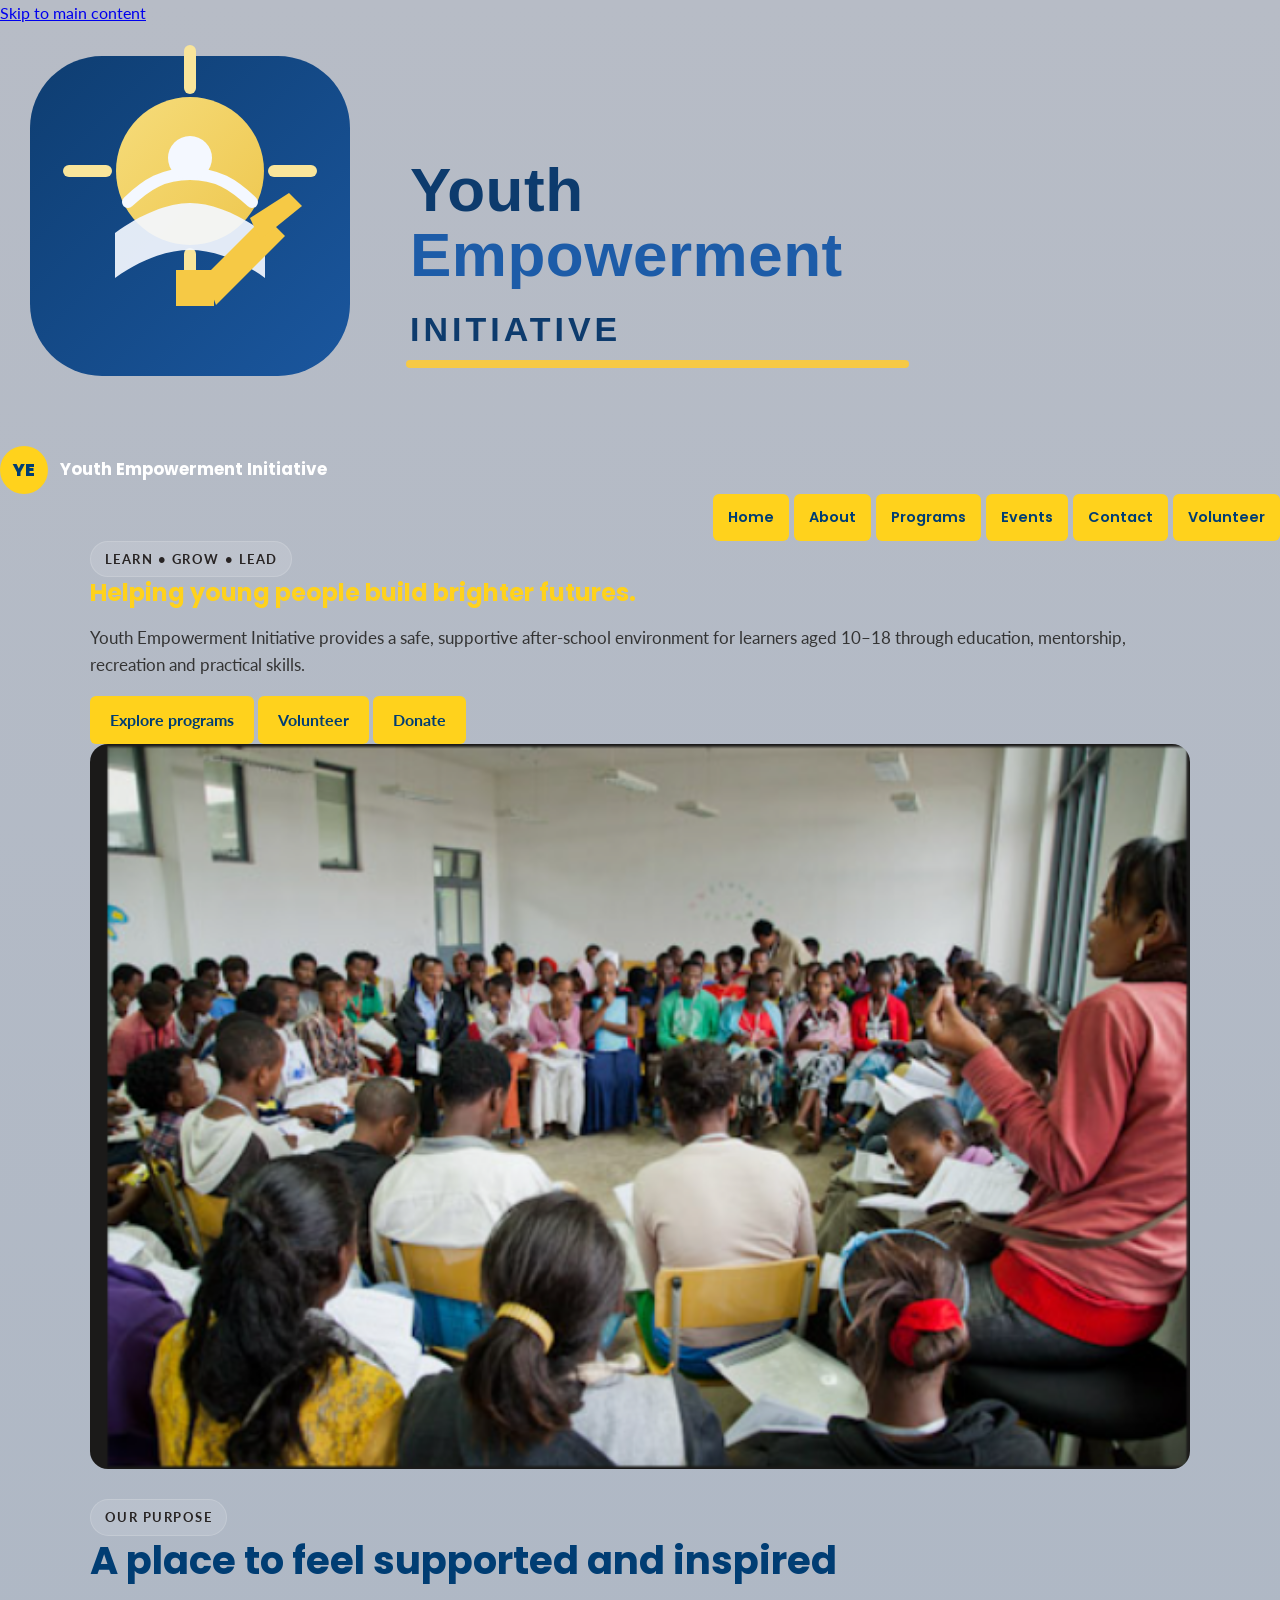
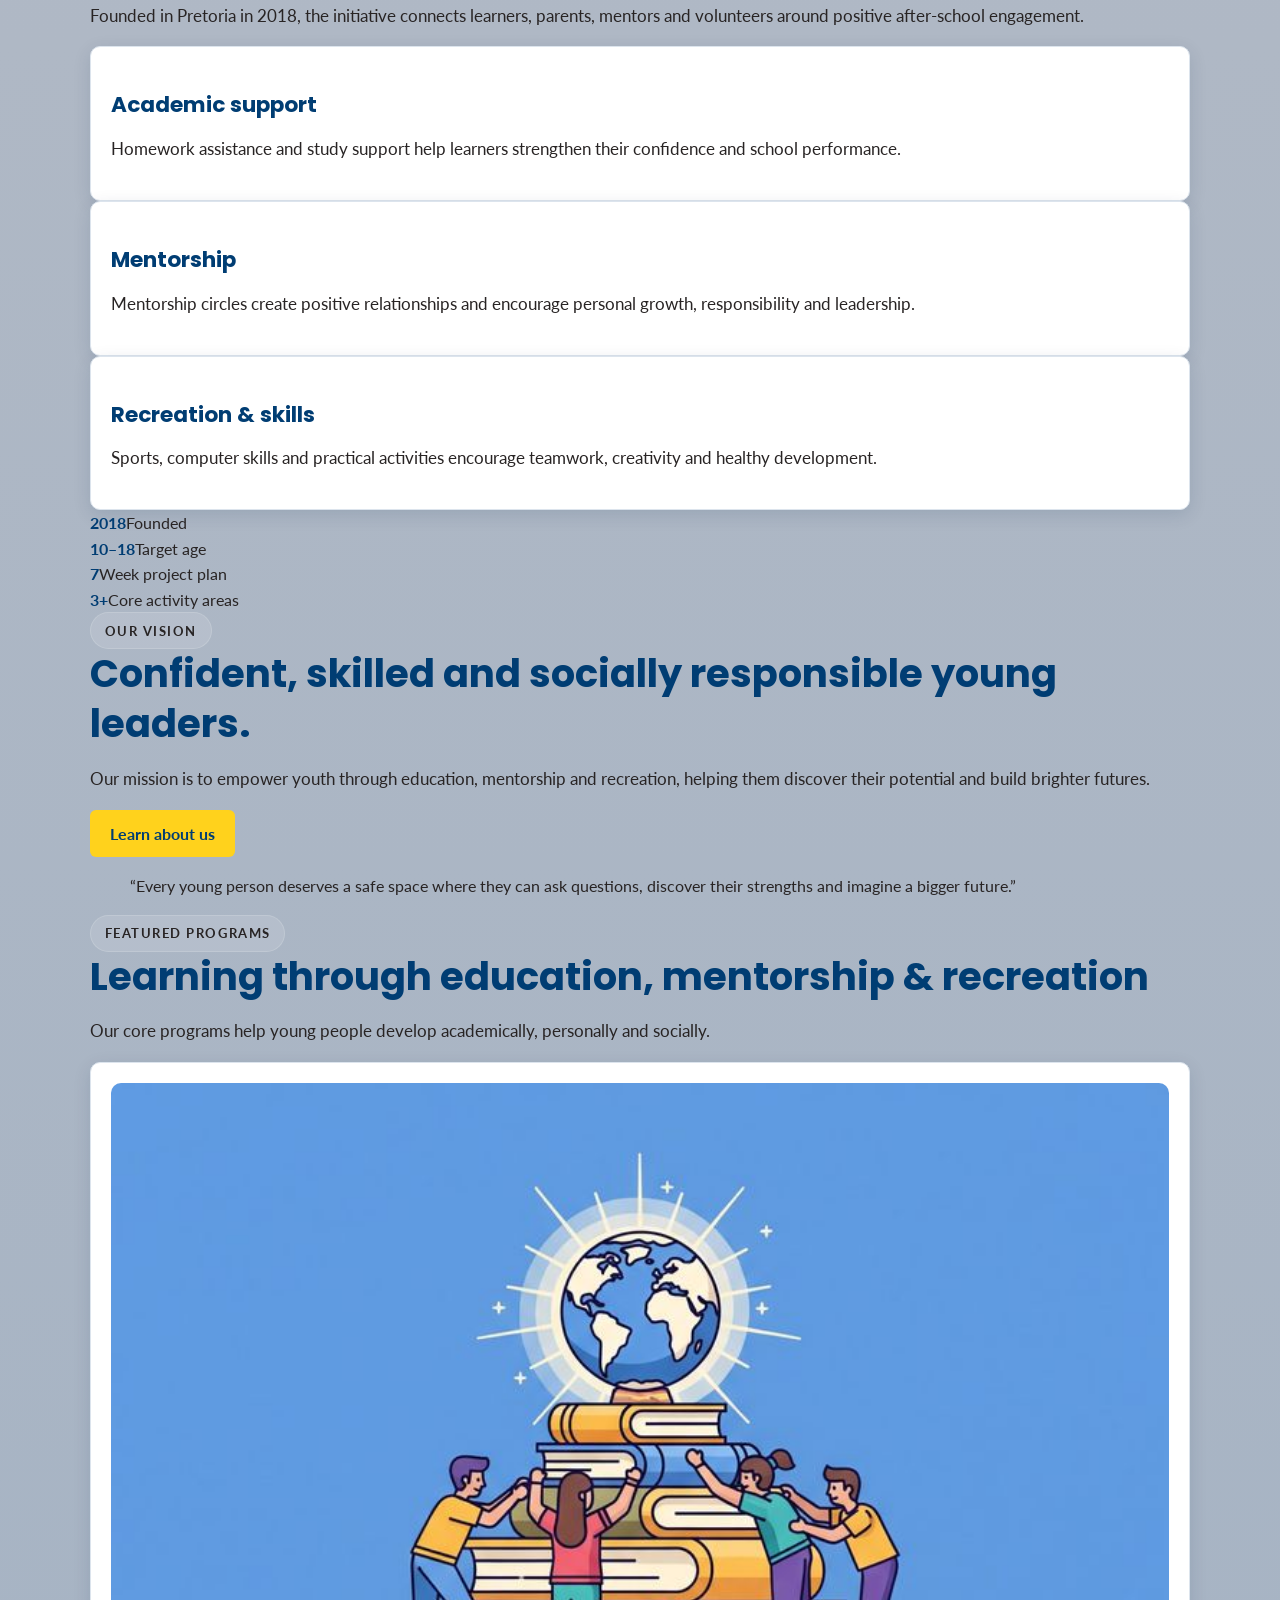
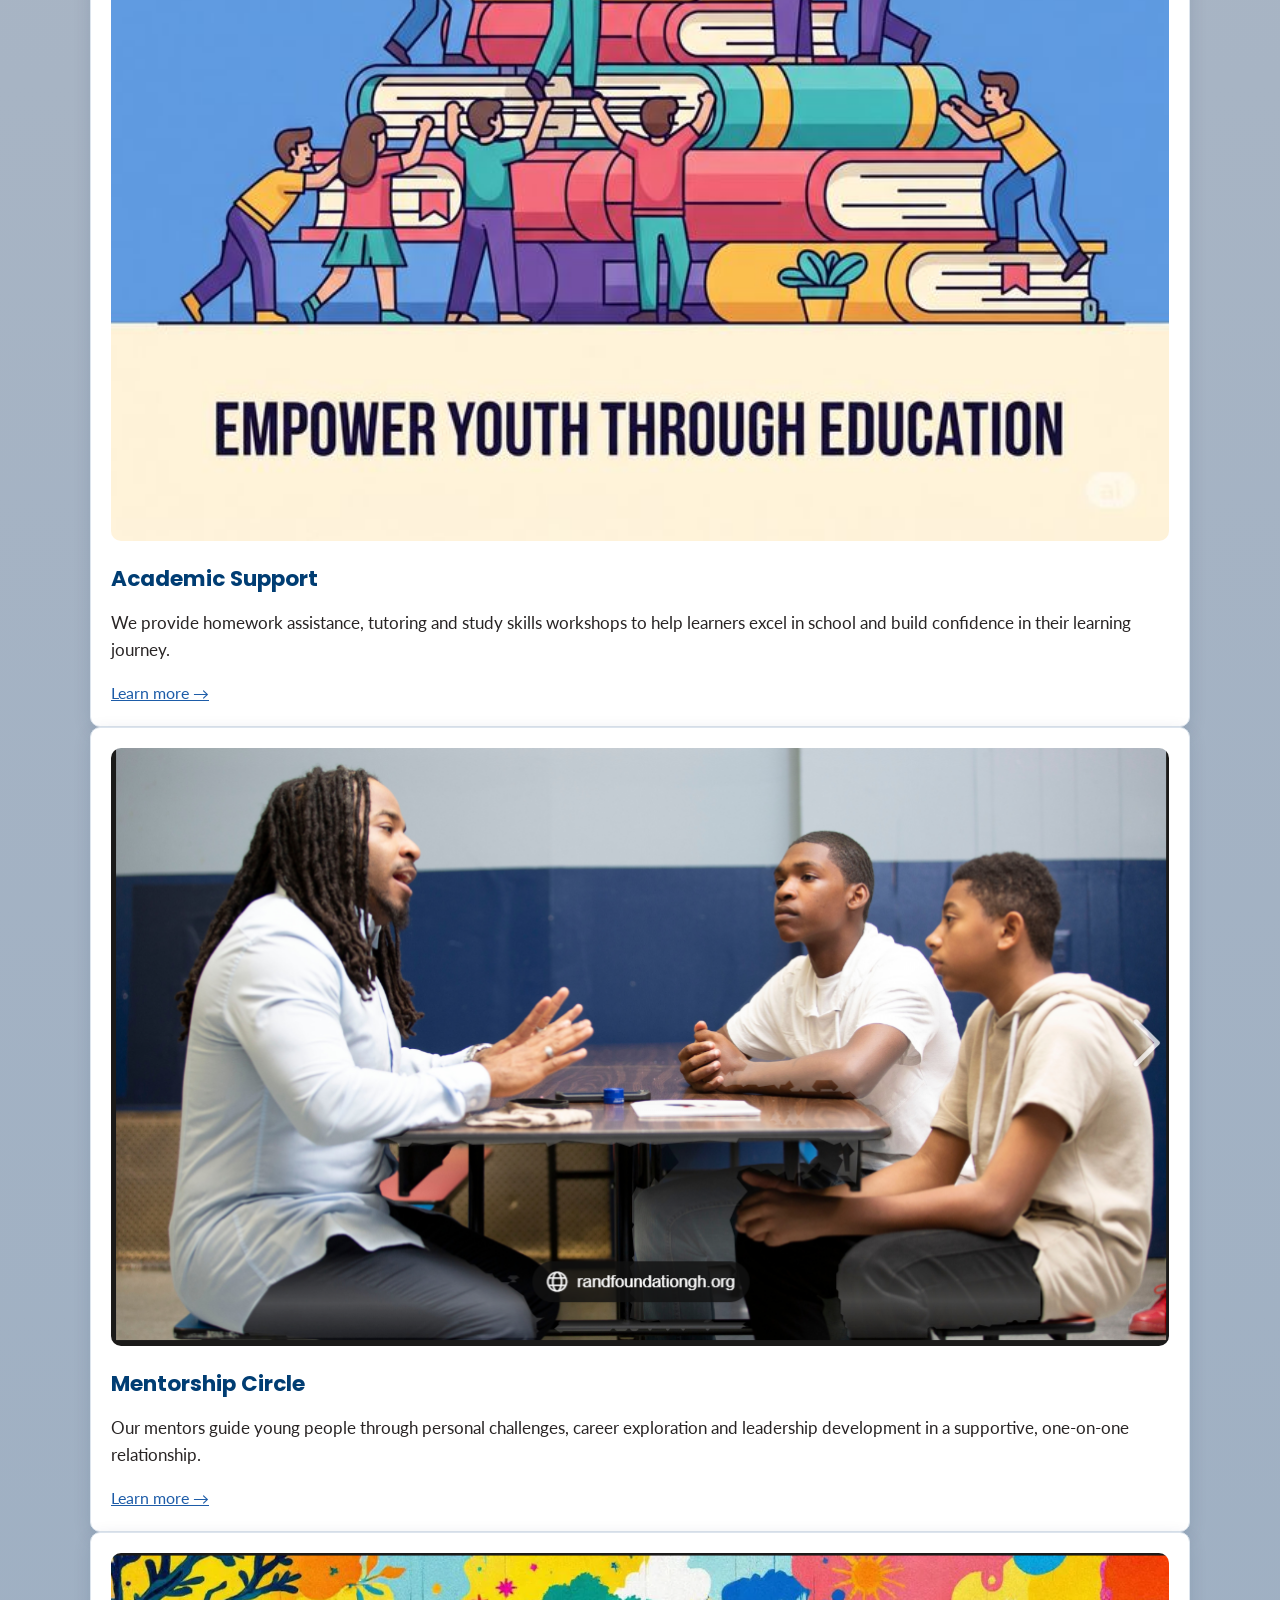
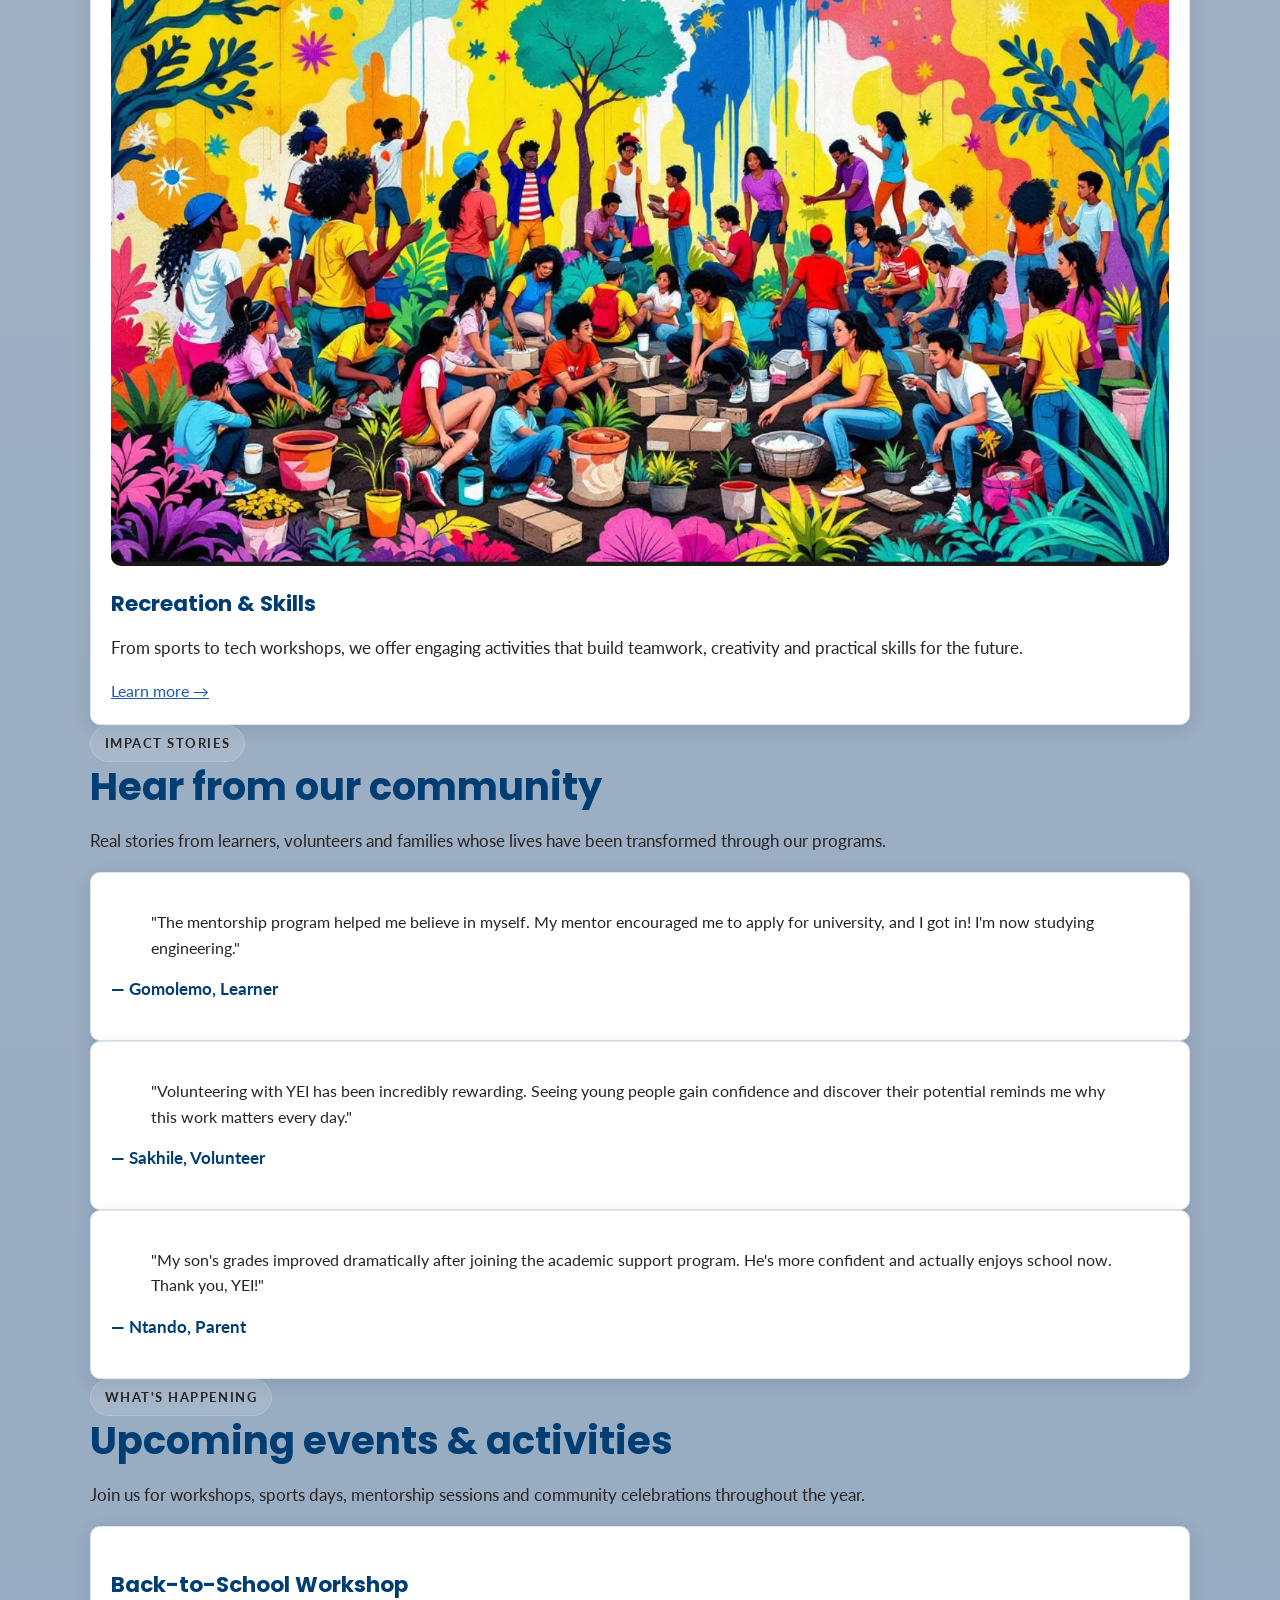
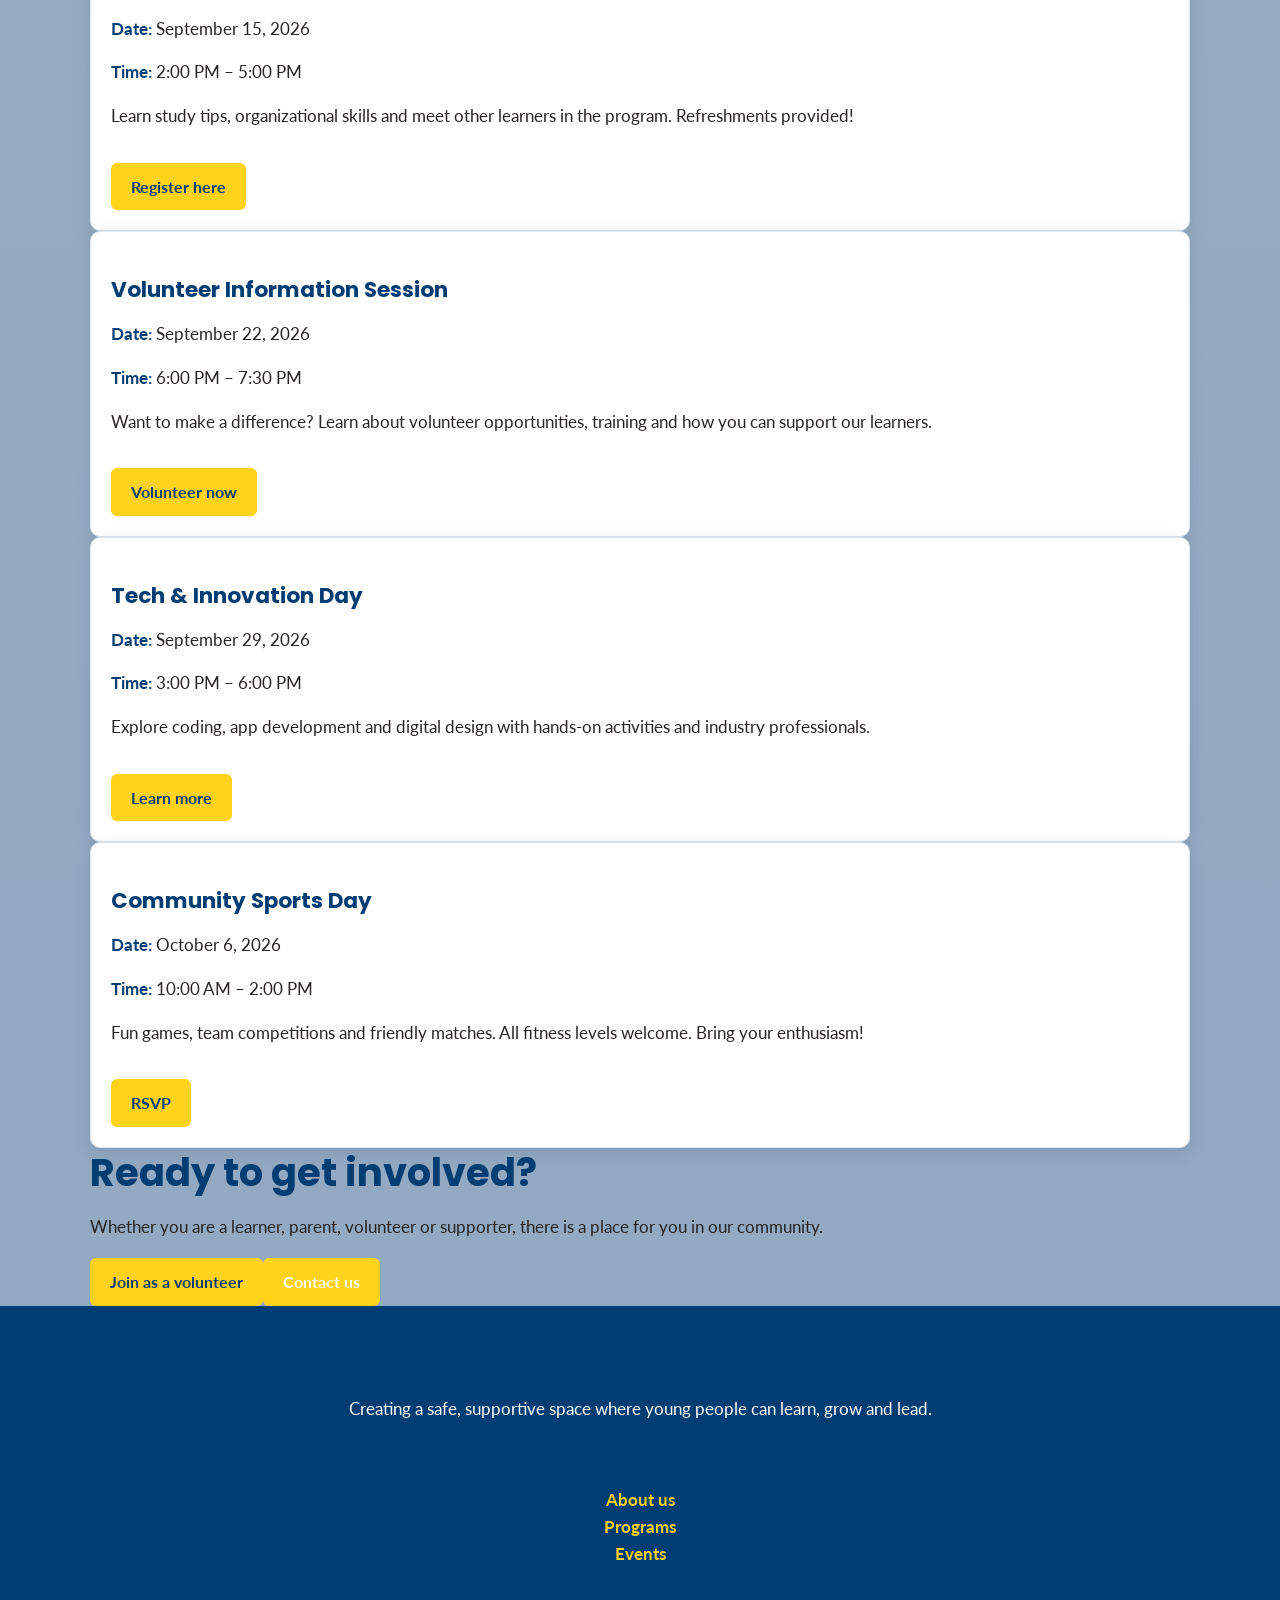
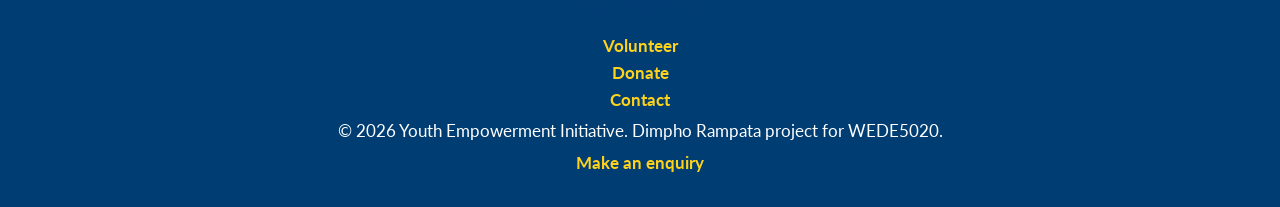
<file: index.html>
<!doctype html>
<html lang="en">

<head>
    <meta charset="utf-8">
    <meta name="viewport" content="width=device-width, initial-scale=1">
    <meta name="description" content="Youth Empowerment Initiative in Pretoria supports young people through after-school learning, mentorship, skills development and positive community activities.">
    <title>Youth Empowerment Initiative | Youth Support in Pretoria</title>
    <link rel="preconnect" href="https://fonts.googleapis.com">
    <link rel="preconnect" href="https://fonts.gstatic.com" crossorigin>
    <link
        href="https://fonts.googleapis.com/css2?family=Lato:wght@400;700;900&family=Playfair+Display:ital,wght@1,500&family=Poppins:wght@600;700;800&display=swap"
        rel="stylesheet">
    <link rel="stylesheet" href="Style.css">
    <meta name="keywords" content="youth empowerment Pretoria, after-school programmes, youth mentorship, academic support, Gauteng">
</head>

<body>
    <a class="skip-link" href="#main-content">Skip to main content</a>
    <header class="site-header">
        <div class="container-navbar">
            <img src="images/logo.svg" alt="Youth Empowerment Initiative logo">
            <a class="brand" href="index.html" aria-label="Youth Empowerment Initiative home"><span
                    class="brand-mark">YE</span><span>Youth Empowerment Initiative</span></a>
            <label class="nav-toggle-label" for="nav-toggle" aria-label="Open navigation menu">☰</label>
            <input class="nav-toggle" id="nav-toggle" type="checkbox" aria-label="Toggle navigation">
            <nav aria-label="Primary navigation">
                <ul class="nav-links">
                    <li><a class="active" href="index.html" class="active">Home</a></li>
                    <li><a class="active" href="about.html">About</a></li>
                    <li><a class="active" href="programs.html">Programs</a></li>
                    <li><a class="active" href="events.html">Events</a></li>
                    <li><a class="active" href="contact.html">Contact</a></li>
                    <li><a class="active" href="volunteer.html">Volunteer</a></li>
                </ul>
            </nav>
        </div>
    </header>
    <main id="main-content">

        <section class="hero reveal">
            <div class="container hero-grid">
                <div>
                    <span class="eyebrow">Learn • Grow • Lead</span>
                    <h1>Helping young people build brighter futures.</h1>
                    <p>Youth Empowerment Initiative provides a safe, supportive after-school environment for learners
                        aged 10–18 through education, mentorship, recreation and practical skills.</p>
                    <div class="hero-actions">
                        <a class="btn btn-primary" href="programs.html">Explore programs</a>
                        <a class="btn btn-secondary" href="volunteer.html">Volunteer</a>
                        <a class="btn btn-outline" href="donate.html">Donate</a>
                    </div>
                </div>
                <div class="hero-art">
                    <picture>
                        <source media="(max-width: 600px)" srcset="images/hero.jpg">
                        <source media="(max-width: 992px)" srcset="images/hero.jpg">
                        <img src="images/Screenshot 2026-09-18 012507.png" alt="Young people participating in the Youth Empowerment Initiative"
                            sizes="(max-width: 400px) 90vw, 40vw">
                    </picture>
                </div>
            </div>
        </section>
        <section class="section">
            <div class="container">
                <div class="section-heading"><span class="eyebrow">Our purpose</span>
                    <h2>A place to feel supported and inspired</h2>
                    <p>Founded in Pretoria in 2018, the initiative connects learners, parents, mentors and volunteers
                        around positive after-school engagement.</p>
                </div>
                <div class="grid-3">
                    <article class="card">
                        <div class="icon"></div>
                        <h3>Academic support</h3>
                        <p>Homework assistance and study support help learners strengthen their confidence and school
                            performance.</p>
                    </article>
                    <article class="card">
                        <div class="icon"></div>
                        <h3>Mentorship</h3>
                        <p>Mentorship circles create positive relationships and encourage personal growth,
                            responsibility and leadership.</p>
                    </article>
                    <article class="card">
                        <div class="icon"></div>
                        <h3>Recreation & skills</h3>
                        <p>Sports, computer skills and practical activities encourage teamwork, creativity and healthy
                            development.</p>
                    </article>
                </div>
                <div class="stats">
                    <div class="stat"><strong>2018</strong>Founded</div>
                    <div class="stat"><strong>10–18</strong>Target age</div>
                    <div class="stat"><strong>7</strong>Week project plan</div>
                    <div class="stat"><strong>3+</strong>Core activity areas</div>
                </div>
            </div>
        </section>
        <section class="section section-alt">
            <div class="container grid-2">
                <div><span class="eyebrow">Our vision</span>
                    <h2>Confident, skilled and socially responsible young leaders.</h2>
                    <p>Our mission is to empower youth through education, mentorship and recreation, helping them
                        discover their potential and build brighter futures.</p><a class="btn btn-primary"
                        href="about.html">Learn about us</a>
                </div>
                <blockquote class="quote">“Every young person deserves a safe space where they can ask questions,
                    discover their strengths and imagine a bigger future.”</blockquote>
            </div>
        </section>
        <section class="section section-alt">
            <div class="container">
                <div class="section-heading"><span class="eyebrow">Featured programs</span>
                    <h2>Learning through education, mentorship & recreation</h2>
                    <p>Our core programs help young people develop academically, personally and socially.</p>
                </div>
                <div class="grid-3">
                    <article class="card">
                        <img src="images/download.jpg" alt="Academic support illustration">
                        <h3>Academic Support</h3>
                        <p>We provide homework assistance, tutoring and study skills workshops to help learners excel in
                            school and build confidence in their learning journey.</p>
                        <a href="programs.html" style="color: var(--blue-700); text-decoration: underline;">Learn more
                            →</a>
                    </article>
                    <article class="card">
                        <img src="images/Screenshot 2026-09-18 013803.png" alt="Mentor speaking with a young person">
                        <h3>Mentorship Circle</h3>
                        <p>Our mentors guide young people through personal challenges, career exploration and leadership
                            development in a supportive, one-on-one relationship.</p>
                        <a href="programs.html" style="color: var(--blue-700); text-decoration: underline;">Learn more
                            →</a>
                    </article>
                    <article class="card">
                        <img src="images/Screenshot 2026-09-18 014116.png" alt="Recreation and skills illustration">
                        <h3>Recreation & Skills</h3>
                        <p>From sports to tech workshops, we offer engaging activities that build teamwork, creativity
                            and practical skills for the future.</p>
                        <a href="programs.html" style="color: var(--blue-700); text-decoration: underline;">Learn more
                            →</a>
                    </article>
                </div>
            </div>
        </section>
        <section class="section">
            <div class="container">
                <div class="section-heading"><span class="eyebrow">Impact stories</span>
                    <h2>Hear from our community</h2>
                    <p>Real stories from learners, volunteers and families whose lives have been transformed through our
                        programs.</p>
                </div>
                <div class="grid-3">
                    <article class="card">
                        <blockquote style="border: none; background: transparent; padding: 0; font-size: 1rem;">
                            "The mentorship program helped me believe in myself. My mentor encouraged me to apply for
                            university, and I got in! I'm now studying engineering."
                        </blockquote>
                        <p style="margin-top: 1rem; font-weight: 700; color: var(--blue-900);">— Gomolemo, Learner</p>
                    </article>
                    <article class="card">
                        <blockquote style="border: none; background: transparent; padding: 0; font-size: 1rem;">
                            "Volunteering with YEI has been incredibly rewarding. Seeing young people gain confidence
                            and discover their potential reminds me why this work matters every day."
                        </blockquote>
                        <p style="margin-top: 1rem; font-weight: 700; color: var(--blue-900);">— Sakhile, Volunteer
                        </p>
                    </article>
                    <article class="card">
                        <blockquote style="border: none; background: transparent; padding: 0; font-size: 1rem;">
                            "My son's grades improved dramatically after joining the academic support program. He's more
                            confident and actually enjoys school now. Thank you, YEI!"
                        </blockquote>
                        <p style="margin-top: 1rem; font-weight: 700; color: var(--blue-900);">— Ntando, Parent</p>
                    </article>
                </div>
            </div>
        </section>
        <section class="section section-alt">
            <div class="container">
                <div class="section-heading"><span class="eyebrow">What's happening</span>
                    <h2>Upcoming events & activities</h2>
                    <p>Join us for workshops, sports days, mentorship sessions and community celebrations throughout the
                        year.</p>
                </div>
                <div class="grid-2">
                    <article class="card">
                        <h3>Back-to-School Workshop</h3>
                        <p><strong>Date:</strong> September 15, 2026</p>
                        <p><strong>Time:</strong> 2:00 PM – 5:00 PM</p>
                        <p>Learn study tips, organizational skills and meet other learners in the program. Refreshments
                            provided!</p>
                        <a href="events.html" class="btn btn-primary"
                            style="display: inline-block; margin-top: 1rem;">Register here</a>
                    </article>
                    <article class="card">
                        <h3>Volunteer Information Session</h3>
                        <p><strong>Date:</strong> September 22, 2026</p>
                        <p><strong>Time:</strong> 6:00 PM – 7:30 PM</p>
                        <p>Want to make a difference? Learn about volunteer opportunities, training and how you can
                            support our learners.</p>
                        <a href="volunteer.html" class="btn btn-primary"
                            style="display: inline-block; margin-top: 1rem;">Volunteer now</a>
                    </article>
                    <article class="card">
                        <h3>Tech & Innovation Day</h3>
                        <p><strong>Date:</strong> September 29, 2026</p>
                        <p><strong>Time:</strong> 3:00 PM – 6:00 PM</p>
                        <p>Explore coding, app development and digital design with hands-on activities and industry
                            professionals.</p>
                        <a href="events.html" class="btn btn-primary"
                            style="display: inline-block; margin-top: 1rem;">Learn more</a>
                    </article>
                    <article class="card">
                        <h3>Community Sports Day</h3>
                        <p><strong>Date:</strong> October 6, 2026</p>
                        <p><strong>Time:</strong> 10:00 AM – 2:00 PM</p>
                        <p>Fun games, team competitions and friendly matches. All fitness levels welcome. Bring your
                            enthusiasm!</p>
                        <a href="events.html" class="btn btn-primary"
                            style="display: inline-block; margin-top: 1rem;">RSVP</a>
                    </article>
                </div>
            </div>
        </section>
        <section class="section">
            <div class="container cta">
                <h2>Ready to get involved?</h2>
                <p>Whether you are a learner, parent, volunteer or supporter, there is a place for you in our community.
                </p>
                <div class="hero-actions"><a class="btn btn-secondary" href="volunteer.html">Join as a volunteer</a><a
                        class="btn btn-outline" style="color:white;border-color:white" href="contact.html">Contact
                        us</a></div>
            </div>
        </section>
    </main>
    <footer class="site-footer">
        <div class="container footer-grid">
            <div>
                <h3>Youth Empowerment Initiative</h3>
                <p>Creating a safe, supportive space where young people can learn, grow and lead.</p>
            </div>
            <div>
                <h3>Explore</h3>
                <p><a href="about.html">About us</a><br><a href="programs.html">Programs</a><br><a
                        href="events.html">Events</a></p>
            </div>
            <div>
                <h3>Get involved</h3>
                <p><a href="volunteer.html">Volunteer</a><br><a href="donate.html">Donate</a><br><a
                        href="contact.html">Contact</a></p>
            </div>
        </div>
        <div class="container footer-bottom">
            <p>&copy; 2026 Youth Empowerment Initiative. Dimpho Rampata project for WEDE5020.</p>
        </div>
    <div class="container footer-bottom"><p><a href="enquiry.html">Make an enquiry</a></p></div></footer>
    <script src="script.js" defer></script>
</body>

</html>
</file>
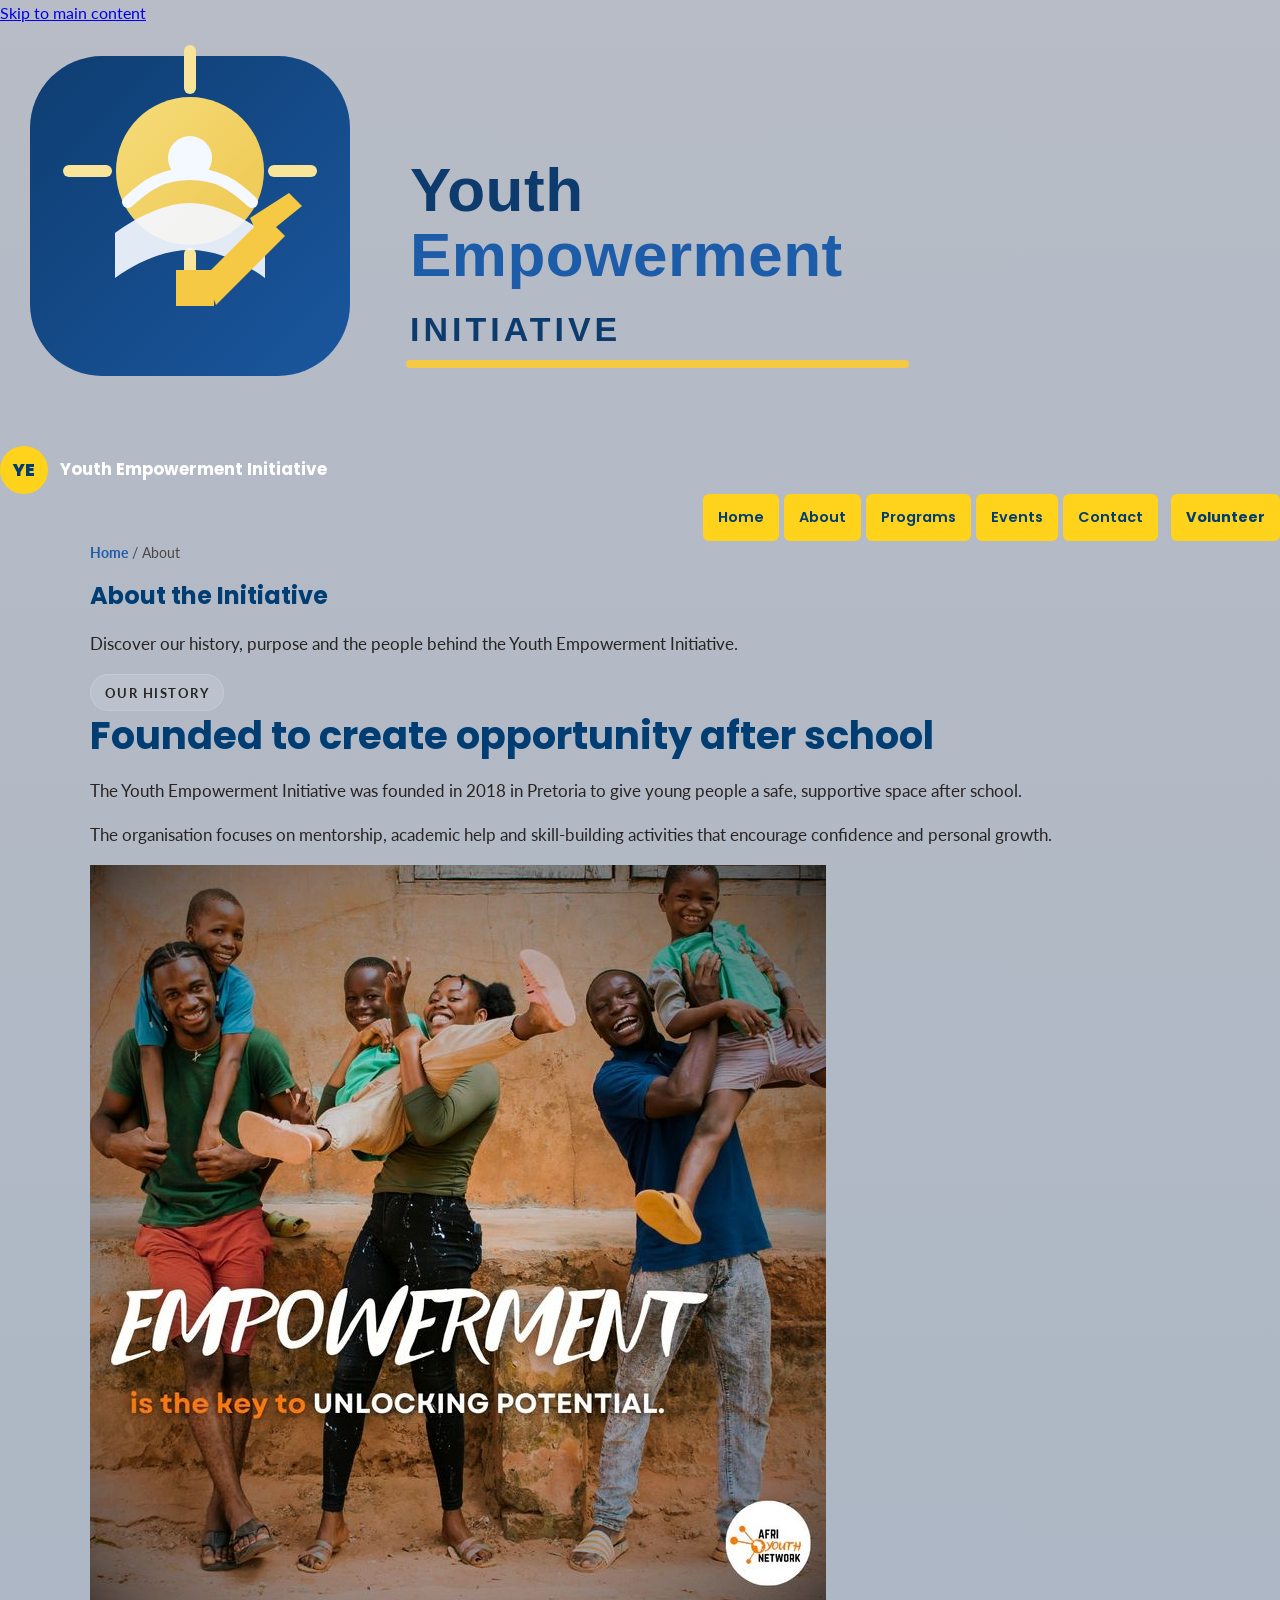
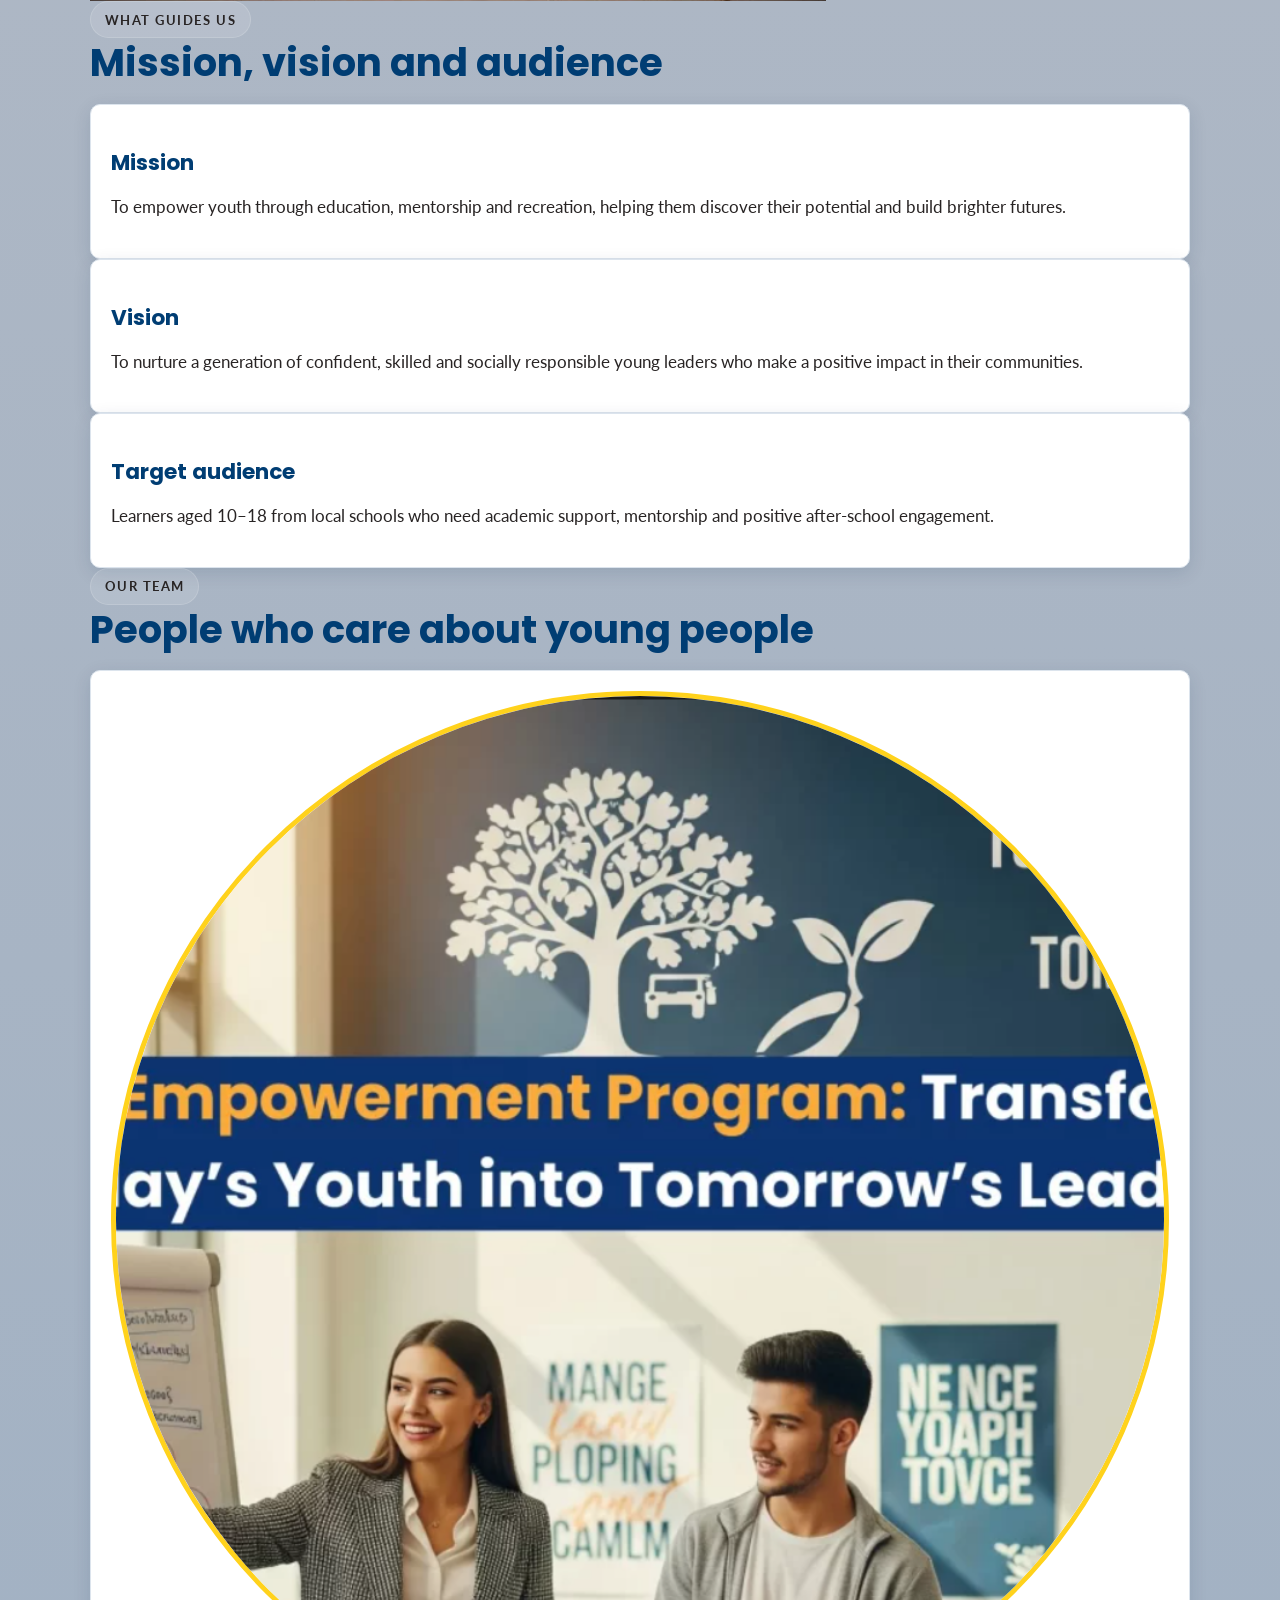
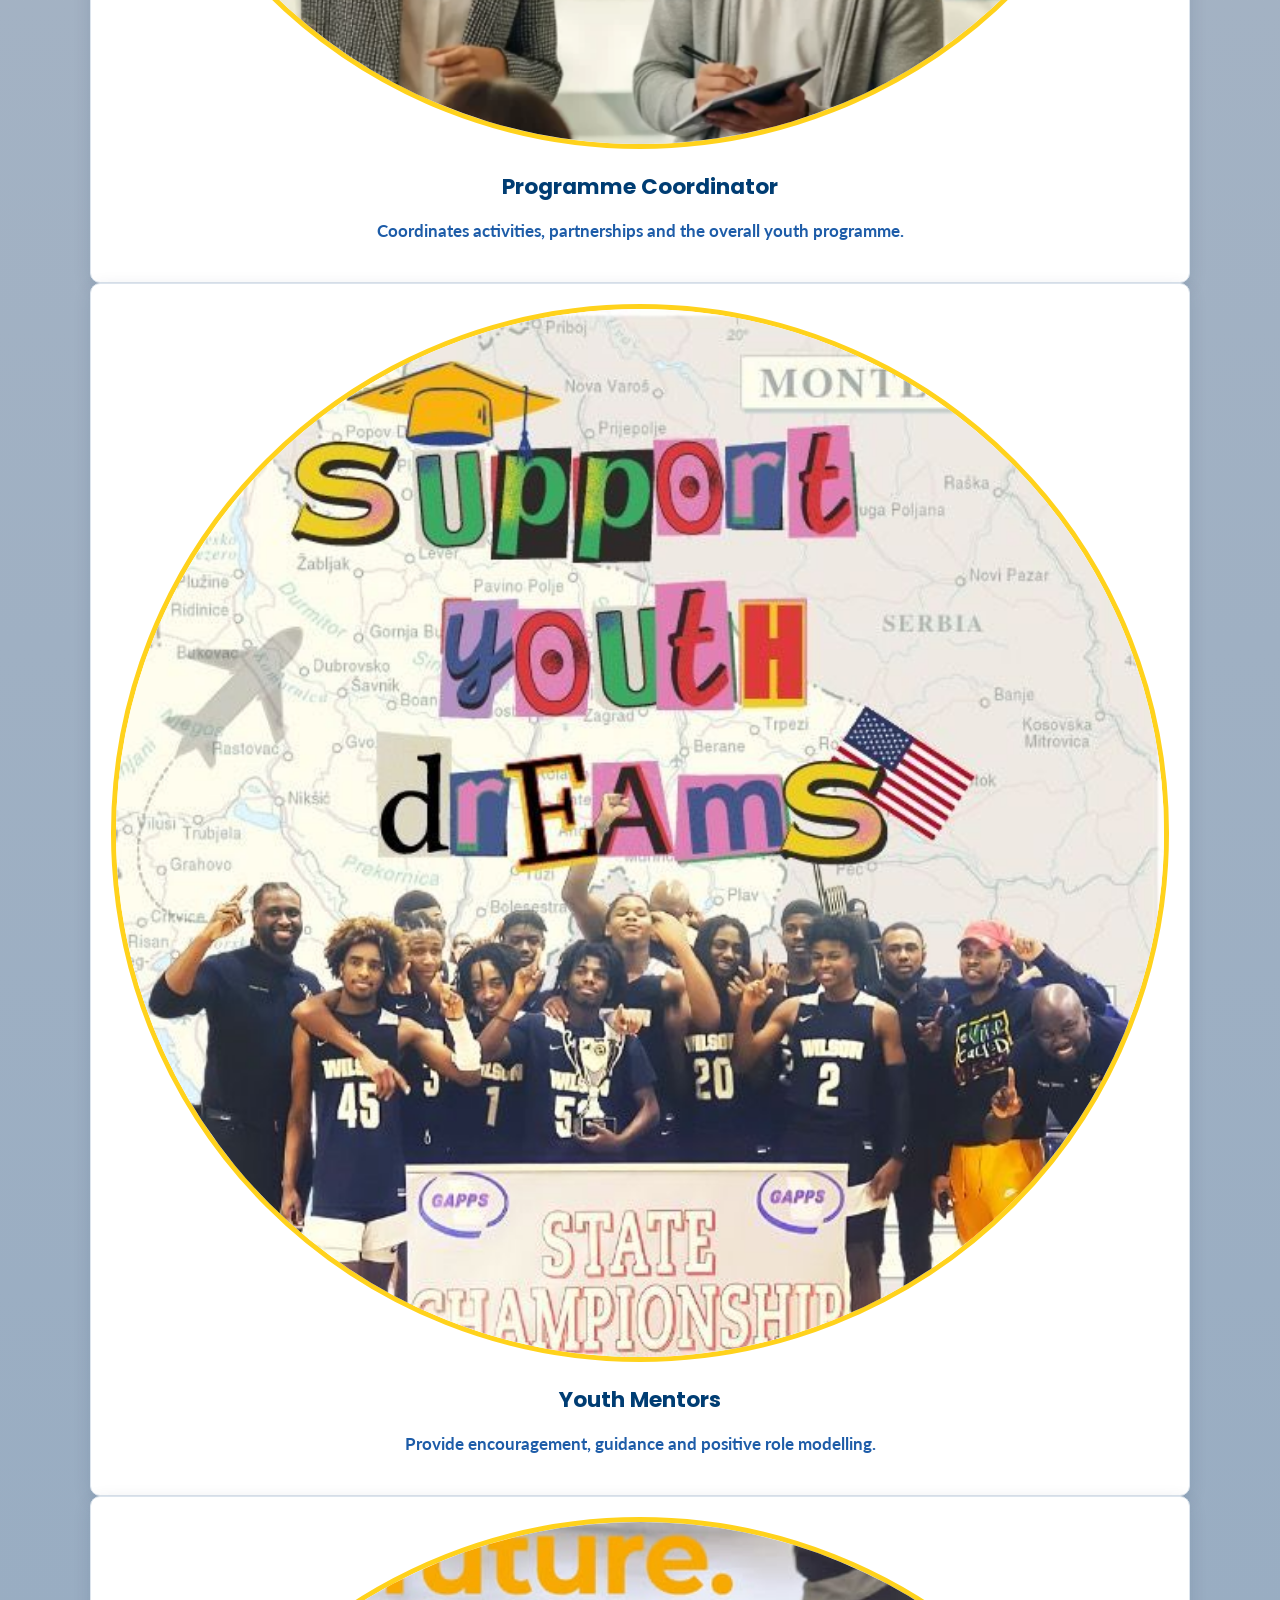
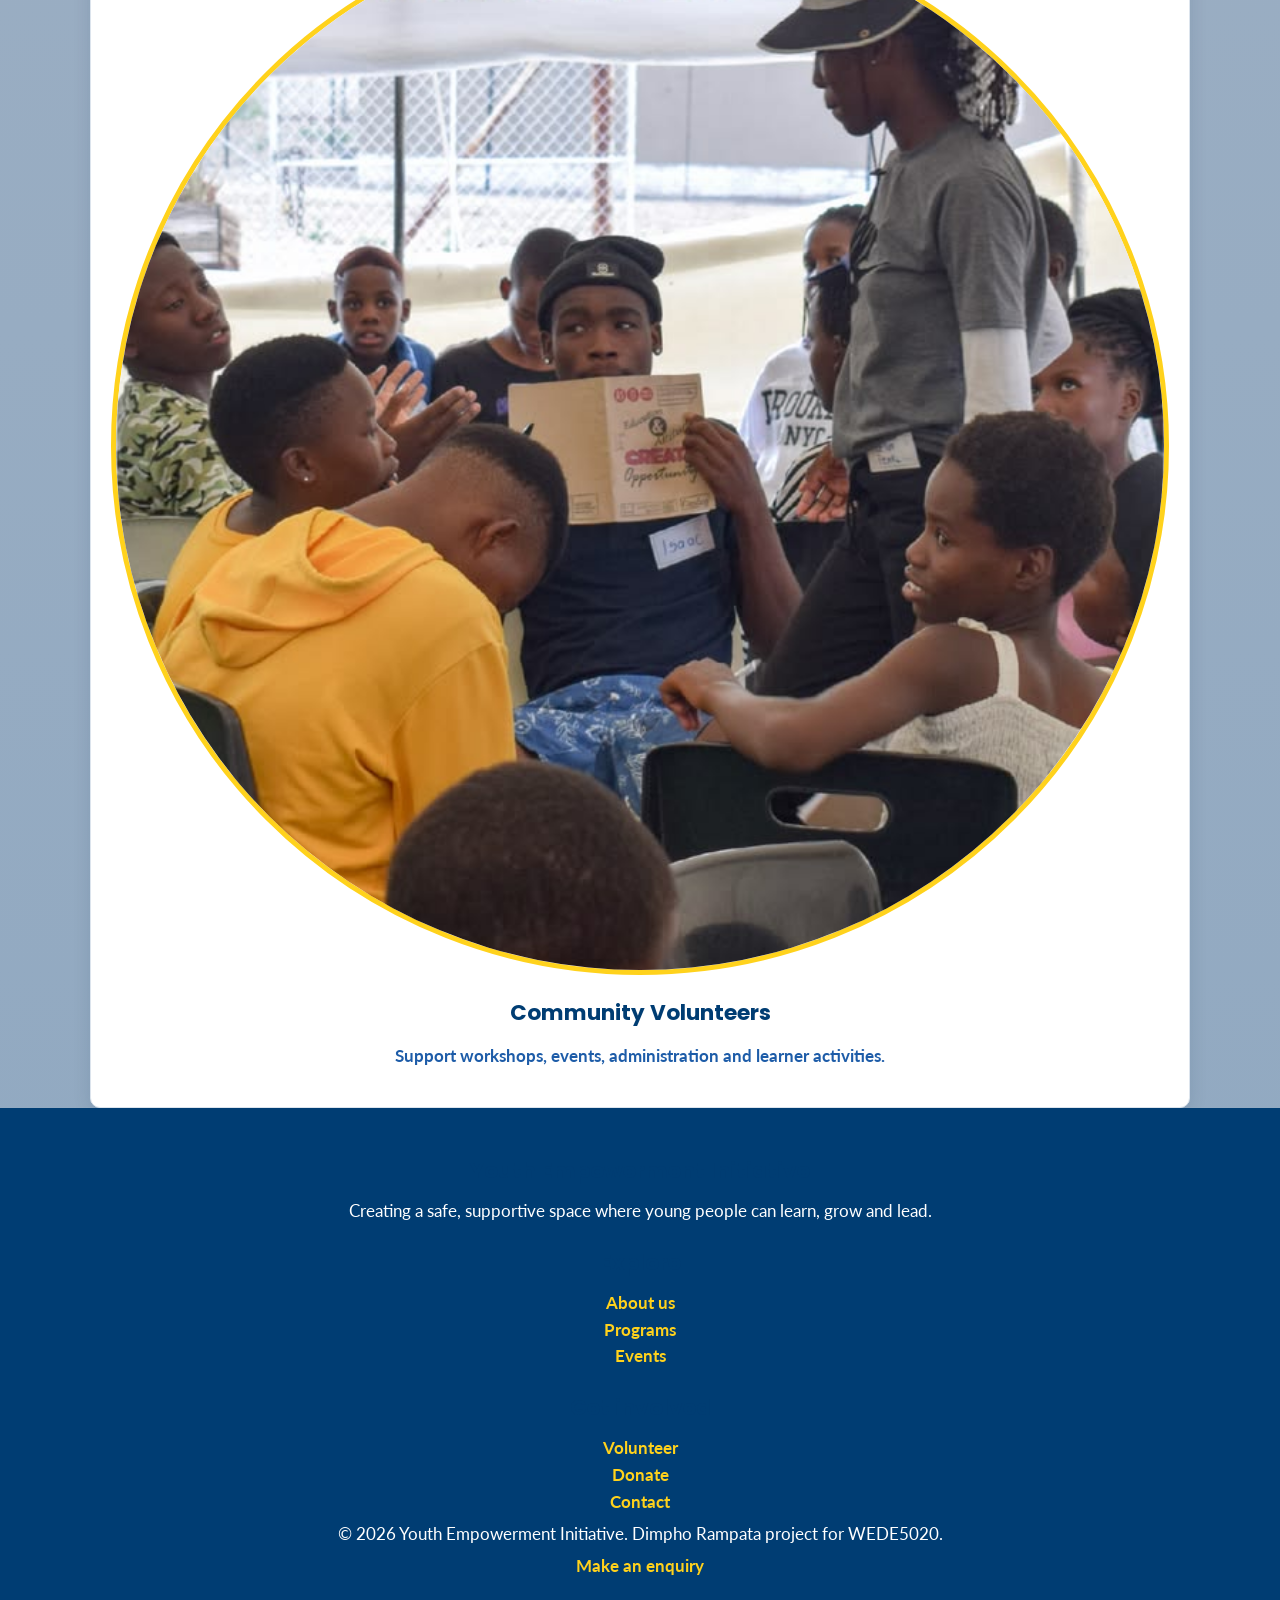
<file: about.html>
<!doctype html>
<html lang="en">

<head>
    <meta charset="utf-8">
    <meta name="viewport" content="width=device-width, initial-scale=1">
    <meta name="description" content="Learn about the Youth Empowerment Initiative, its mission, vision and commitment to supporting young people in Pretoria, Gauteng.">
    <title>About Us | Youth Empowerment Initiative Pretoria</title>
    <link rel="preconnect" href="https://fonts.googleapis.com">
    <link rel="preconnect" href="https://fonts.gstatic.com" crossorigin>
    <link
        href="https://fonts.googleapis.com/css2?family=Lato:wght@400;700;900&family=Playfair+Display:ital,wght@1,500&family=Poppins:wght@600;700;800&display=swap"
        rel="stylesheet">
    <link rel="stylesheet" href="Style.css">
    <meta name="keywords" content="about youth empowerment, youth development, Pretoria mentorship">
</head>

<body>
    <a class="skip-link" href="#main-content">Skip to main content</a>
    <header class="site-header">
        <div class="container-navbar">
            <img src="images/logo.svg" alt="Youth Empowerment Initiative logo">
            <a class="brand" href="index.html" aria-label="Youth Empowerment Initiative home"><span
                    class="brand-mark">YE</span><span>Youth Empowerment Initiative</span></a>
            <label class="nav-toggle-label" for="nav-toggle" aria-label="Open navigation menu">☰</label>
            <input class="nav-toggle" id="nav-toggle" type="checkbox" aria-label="Toggle navigation">
            <nav aria-label="Primary navigation">
                <ul class="nav-links">
           
                    <li><a class="active" href="index.html">Home</a></li>
                    <li><a class="active" href="about.html" class="active">About</a></li>
                    <li><a class="active" href="programs.html">Programs</a></li>
                    <li><a class="active" href="events.html">Events</a></li>
                    <li><a class="active" href="contact.html">Contact</a></li>
                    <li><a class="nav-cta" href="volunteer.html">Volunteer</a></li>
                </ul>
            </nav>
        </div>
    </header>
    <main id="main-content">

        <section class="page-hero">
            <div class="container">
                <div class="breadcrumb"><a href="index.html">Home</a> / About</div>
                <h1>About the Initiative</h1>
                <p>Discover our history, purpose and the people behind the Youth Empowerment Initiative.</p>
            </div>
        </section>
        <section class="section">
            <div class="container grid-2">
                <div><span class="eyebrow">Our history</span>
                    <h2>Founded to create opportunity after school</h2>
                    <p>The Youth Empowerment Initiative was founded in 2018 in Pretoria to give young people a safe,
                        supportive space after school.</p>
                    <p>The organisation focuses on mentorship, academic help and skill-building activities that
                        encourage confidence and personal growth.</p>
                </div>
                <div>
                    <picture><img src="images/logo.jpg" alt="Youth Empowerment Initiative logo"
                            sizes="(max-width: 700px) 92vw, 45vw"></picture>
                </div>
            </div>
        </section>
        <section class="section section-alt">
            <div class="container">
                <div class="section-heading"><span class="eyebrow">What guides us</span>
                    <h2>Mission, vision and audience</h2>
                </div>
                <div class="grid-3">
                    <article class="card">
                        <h3>Mission</h3>
                        <p>To empower youth through education, mentorship and recreation, helping them discover their
                            potential and build brighter futures.</p>
                    </article>
                    <article class="card">
                        <h3>Vision</h3>
                        <p>To nurture a generation of confident, skilled and socially responsible young leaders who make
                            a positive impact in their communities.</p>
                    </article>
                    <article class="card">
                        <h3>Target audience</h3>
                        <p>Learners aged 10–18 from local schools who need academic support, mentorship and positive
                            after-school engagement.</p>
                    </article>
                </div>
            </div>
        </section>
        <section class="section">
            <div class="container">
                <div class="section-heading"><span class="eyebrow">Our team</span>
                    <h2>People who care about young people</h2>
                </div>
                <div class="grid-3">
                    <article class="card team-card"><img src="images/Screenshot 2026-09-18 004411.png"
                            alt="Illustration of a programme coordinator">
                        <h3>Programme Coordinator</h3>
                        <p>Coordinates activities, partnerships and the overall youth programme.</p>
                    </article>
                    <article class="card team-card"><img src="images/Will you support the youth and their future.jpg"
                            alt="Illustration of a youth mentor">
                        <h3>Youth Mentors</h3>
                        <p>Provide encouragement, guidance and positive role modelling.</p>
                    </article>
                    <article class="card team-card"><img src="images/Guiding Life Choices Through Leadership Training.jpg" alt="Illustration of a volunteer">
                        <h3>Community Volunteers</h3>
                        <p>Support workshops, events, administration and learner activities.</p>
                    </article>
                </div>
            </div>
        </section>
    </main>
    <footer class="site-footer">
        <div class="container footer-grid">
            <div>
                <h3>Youth Empowerment Initiative</h3>
                <p>Creating a safe, supportive space where young people can learn, grow and lead.</p>
            </div>
            <div>
                <h3>Explore</h3>
                <p><a href="about.html">About us</a><br><a href="programs.html">Programs</a><br><a
                        href="events.html">Events</a></p>
            </div>
            <div>
                <h3>Get involved</h3>
                <p><a href="volunteer.html">Volunteer</a><br><a href="donate.html">Donate</a><br><a
                        href="contact.html">Contact</a></p>
            </div>
        </div>
        <div class="container footer-bottom">
            <p>&copy; 2026 Youth Empowerment Initiative. Dimpho Rampata project for WEDE5020.</p>
        </div>
    <div class="container footer-bottom"><p><a href="enquiry.html">Make an enquiry</a></p></div></footer>
    <script src="script.js" defer></script>
</body>

</html>
</file>
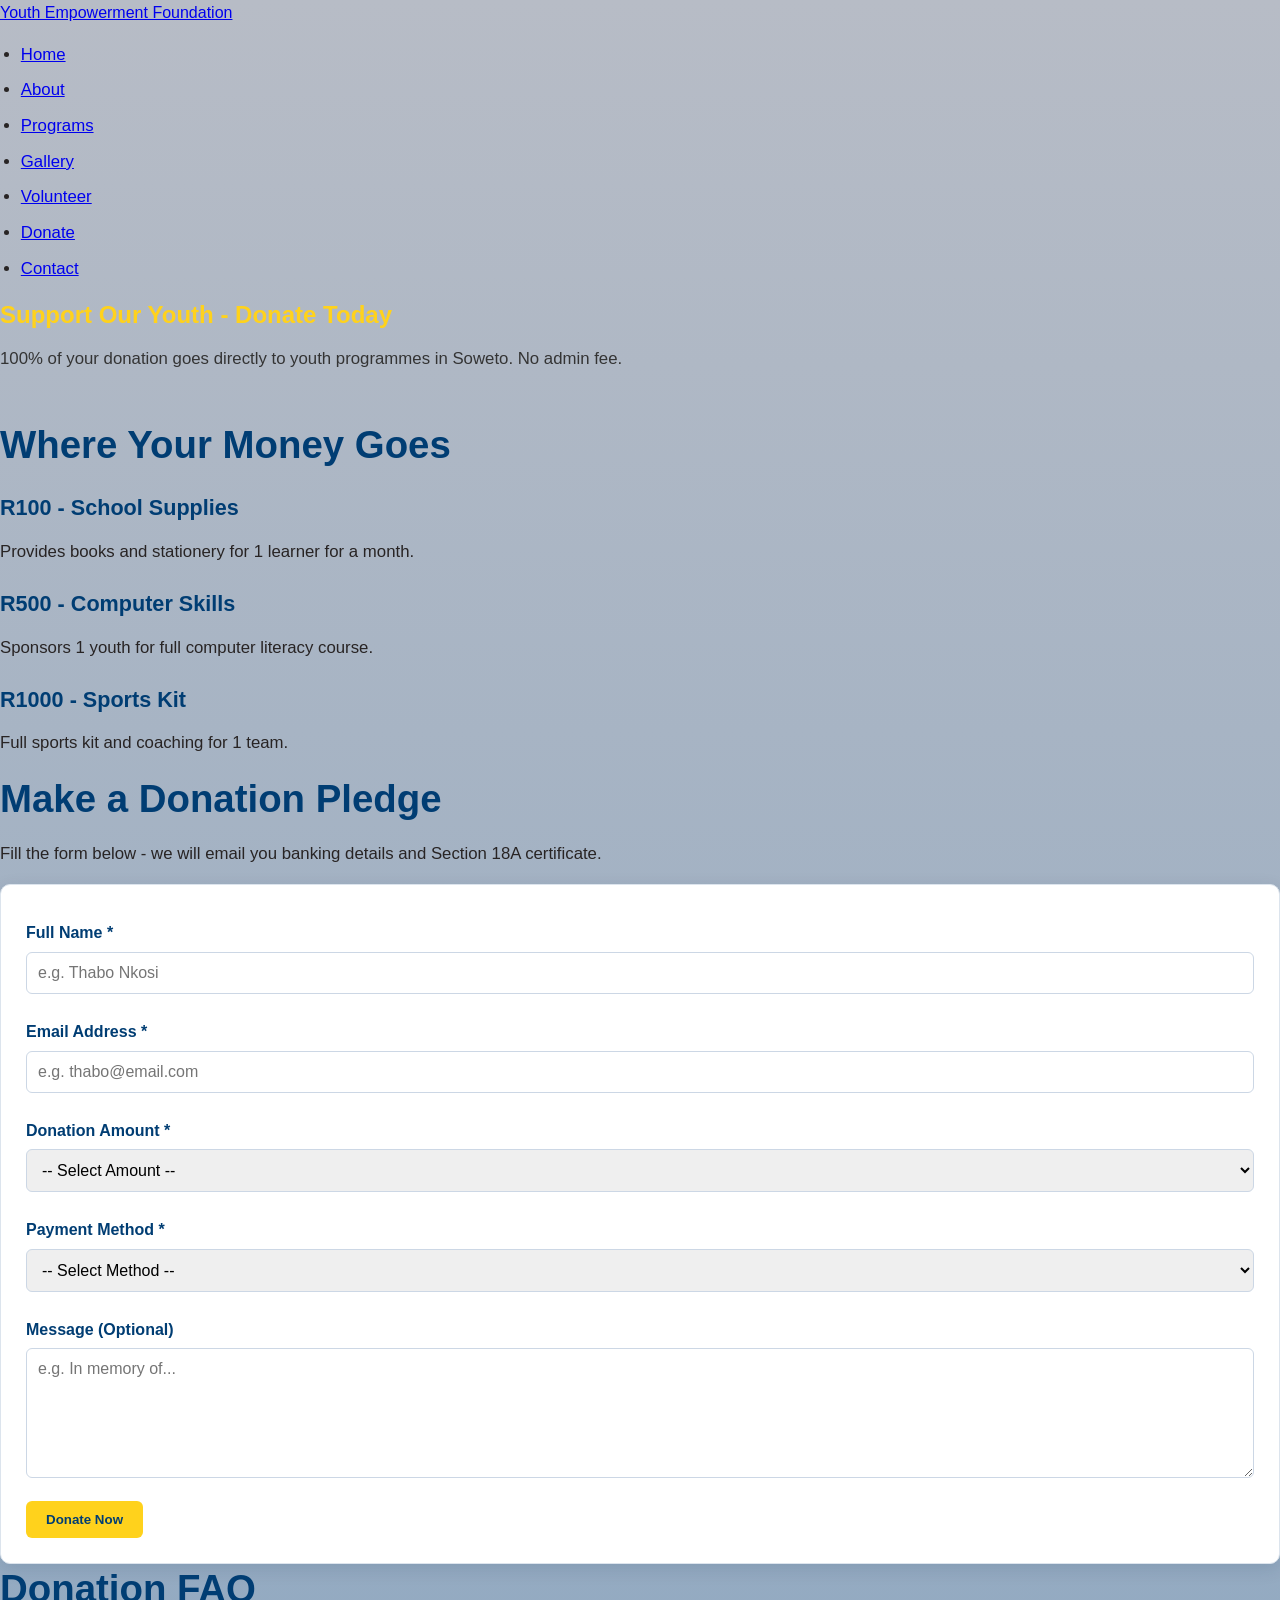
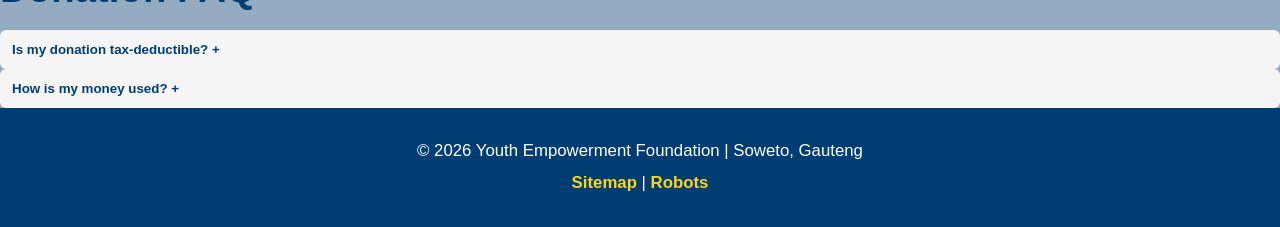
<file: donate.html>
<!DOCTYPE html>
<html lang="en">
<head>
  <meta charset="UTF-8">
  <meta name="viewport" content="width=device-width, initial-scale=1.0">
  <meta name="description" content="Donate to support youth education and empowerment in Soweto. Your donation funds computer skills, mentorship and sports programmes.">
  <title>Donate - Youth Empowerment Foundation | Support Soweto Youth</title>
  <link rel="stylesheet" href="Style.css">
  <link rel="canonical" href="https://funny-biscotti-5eade1.netlify.app/donate.html">
</head>
<body>
  <header>
    <nav aria-label="Main navigation">
      <a href="index.html" class="logo">Youth Empowerment Foundation</a>
      <ul>
        <li><a href="index.html">Home</a></li>
        <li><a href="about.html">About</a></li>
        <li><a href="programs.html">Programs</a></li>
        <li><a href="gallery.html">Gallery</a></li>
        <li><a href="volunteer.html">Volunteer</a></li>
        <li><a href="donate.html" class="active" aria-current="page">Donate</a></li>
        <li><a href="contact.html">Contact</a></li>
      </ul>
    </nav>
  </header>

  <main>
    <section class="hero">
      <h1>Support Our Youth - Donate Today</h1>
      <p>100% of your donation goes directly to youth programmes in Soweto. No admin fee.</p>
    </section>

    <section class="donate-info">
      <h2>Where Your Money Goes</h2>
      <div class="cards">
        <div class="program-card" data-category="education">
          <h3>R100 - School Supplies</h3>
          <p>Provides books and stationery for 1 learner for a month.</p>
        </div>
        <div class="program-card" data-category="computer">
          <h3>R500 - Computer Skills</h3>
          <p>Sponsors 1 youth for full computer literacy course.</p>
        </div>
        <div class="program-card" data-category="sports">
          <h3>R1000 - Sports Kit</h3>
          <p>Full sports kit and coaching for 1 team.</p>
        </div>
      </div>
    </section>

    <section class="form-section">
      <h2>Make a Donation Pledge</h2>
      <p>Fill the form below - we will email you banking details and Section 18A certificate.</p>
      
      <form id="donate-form" novalidate>
        <label for="donate-name">Full Name *</label>
        <input type="text" id="donate-name" name="name" required minlength="2" placeholder="e.g. Thabo Nkosi" autocomplete="name">

        <label for="donate-email">Email Address *</label>
        <input type="email" id="donate-email" name="email" required placeholder="e.g. thabo@email.com" autocomplete="email">

        <label for="donate-amount">Donation Amount *</label>
        <select id="donate-amount" name="amount" required>
          <option value="">-- Select Amount --</option>
          <option value="R100">R100 - School Supplies</option>
          <option value="R200">R200 - Sports Coaching</option>
          <option value="R300">R300 - Academic Support</option>
          <option value="R500">R500 - Computer Skills</option>
          <option value="R1000">R1000 - Full Sponsorship</option>
          <option value="Custom">Custom Amount</option>
        </select>

        <label for="donate-method">Payment Method *</label>
        <select id="donate-method" name="method" required>
          <option value="">-- Select Method --</option>
          <option value="EFT">EFT / Bank Transfer</option>
          <option value="Card">Credit/Debit Card</option>
          <option value="PayPal">PayPal</option>
          <option value="Cash">Cash at Office</option>
        </select>

        <label for="donate-message">Message (Optional)</label>
        <textarea id="donate-message" name="message" rows="3" placeholder="e.g. In memory of..."></textarea>

        <button type="submit">Donate Now</button>
        
        <div data-form-feedback style="display:none;" aria-live="polite" role="status"></div>
      </form>
    </section>

    <section class="faq">
      <h2>Donation FAQ</h2>
      <div class="accordion-item">
        <button class="accordion-header">Is my donation tax-deductible? <span>+</span></button>
        <div class="accordion-content" style="display:none;">
          <p>Yes! We are a registered NPO. You will receive a Section 18A certificate within 48 hours for donations over R100.</p>
        </div>
      </div>
      <div class="accordion-item">
        <button class="accordion-header">How is my money used? <span>+</span></button>
        <div class="accordion-content" style="display:none;">
          <p>100% goes to programmes. 0% admin fee. We send you a report with photos of learners you supported.</p>
        </div>
      </div>
    </section>
  </main>

  <footer>
    <p>&copy; 2026 Youth Empowerment Foundation | Soweto, Gauteng</p>
    <p><a href="sitemap.xml">Sitemap</a> | <a href="robots.txt">Robots</a></p>
  </footer>

  <script src="script.js" defer></script>
</body>
</html>
</file>
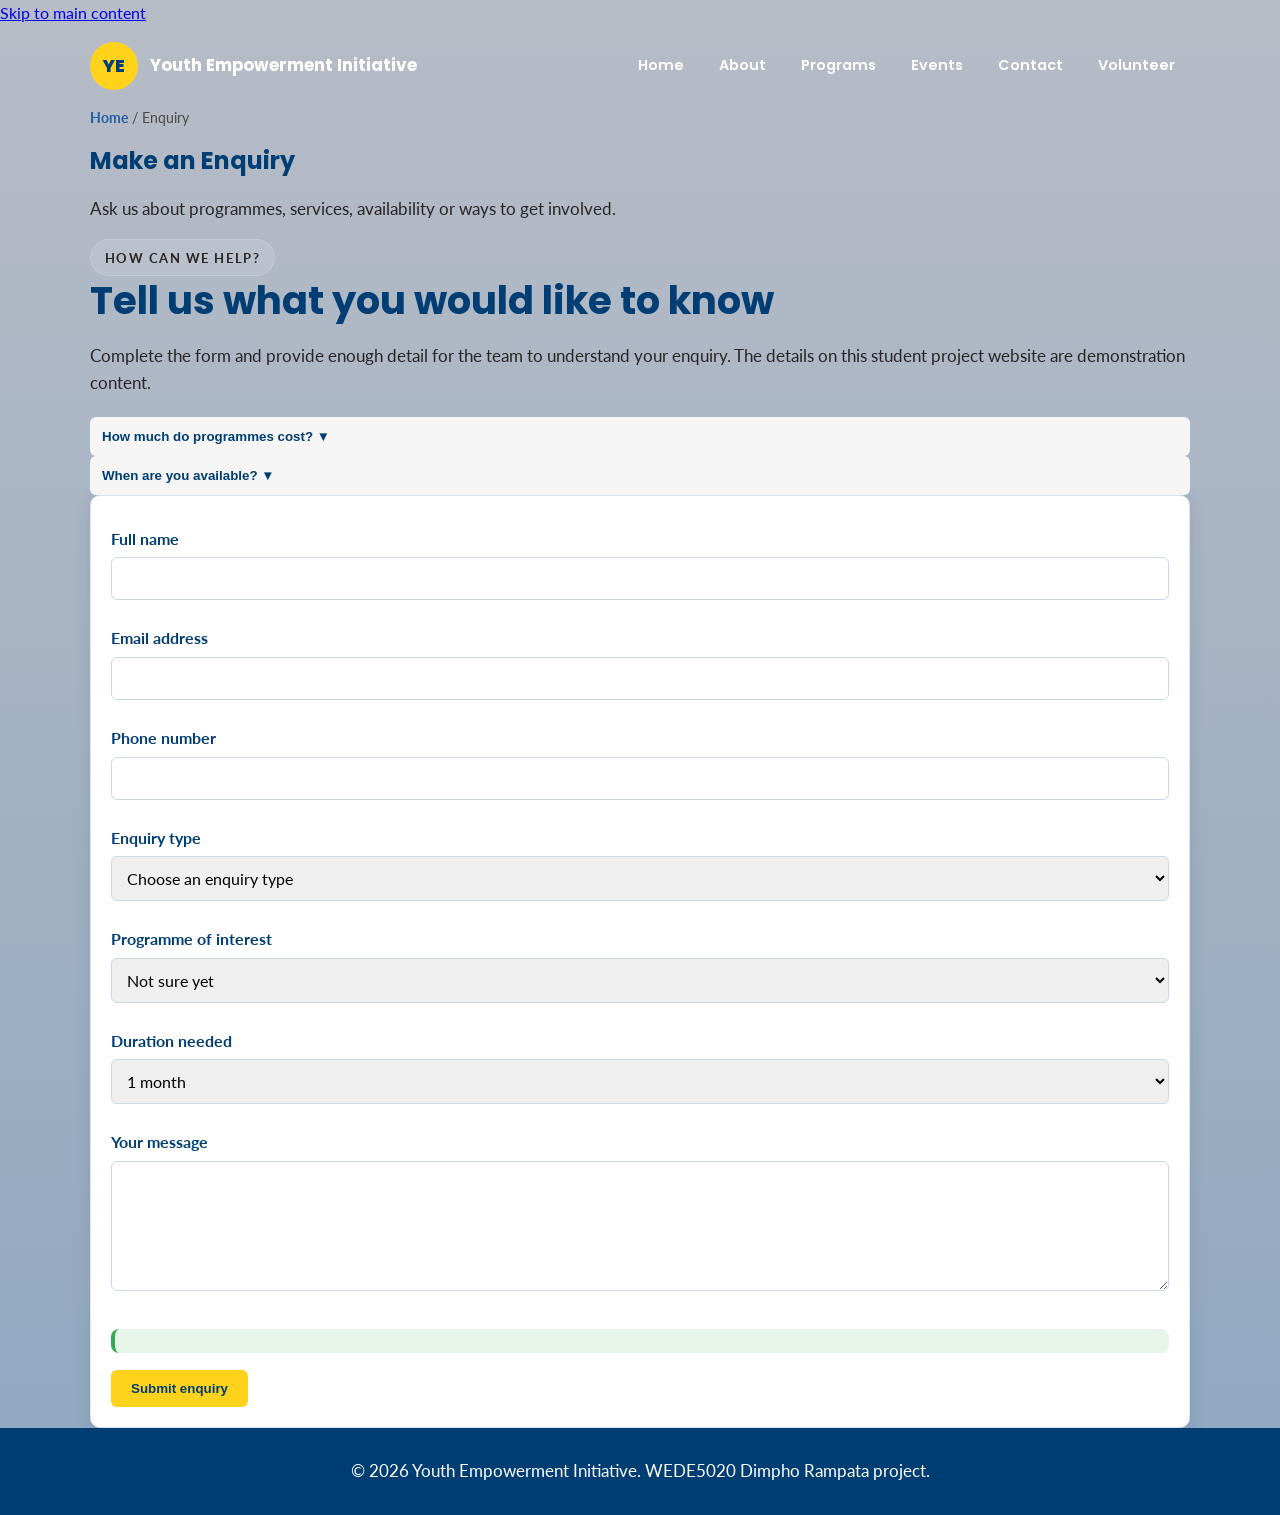
<file: enquiry.html>
<!doctype html>
<html lang="en">
<head>
  <meta charset="utf-8">
  <meta name="viewport" content="width=device-width, initial-scale=1">
  <meta name="description" content="Ask about youth programmes, services, availability or volunteering with the Youth Empowerment Initiative in Pretoria.">
  <meta name="keywords" content="youth programme enquiry, youth mentorship, Pretoria youth support">
  <title>Make an Enquiry | Youth Empowerment Initiative</title>

  <link rel="preconnect" href="https://fonts.googleapis.com">
  <link rel="preconnect" href="https://fonts.gstatic.com" crossorigin>
  <link href="https://fonts.googleapis.com/css2?family=Lato:wght@400;700;900&family=Playfair+Display:ital,wght@1,500&family=Poppins:wght@600;700;800&display=swap" rel="stylesheet">
  <link rel="stylesheet" href="Style.css">
</head>

<body>
  <a class="skip-link" href="#main-content">Skip to main content</a>

  <header class="site-header">
    <div class="container navbar">
      <a class="brand" href="index.html">
        <span class="brand-mark">YE</span>
        <span>Youth Empowerment Initiative</span>
      </a>
      <nav aria-label="Primary navigation">
        <ul class="nav-links">
          <li><a href="index.html">Home</a></li>
          <li><a href="about.html">About</a></li>
          <li><a href="programs.html">Programs</a></li>
          <li><a href="events.html">Events</a></li>
          <li><a href="contact.html">Contact</a></li>
          <li><a href="volunteer.html">Volunteer</a></li>
        </ul>
      </nav>
    </div>
  </header>

  <main id="main-content">
    <section class="page-hero">
      <div class="container">
        <div class="breadcrumb">
          <a href="index.html">Home</a> / Enquiry
        </div>
        <h1>Make an Enquiry</h1>
        <p>Ask us about programmes, services, availability or ways to get involved.</p>
      </div>
    </section>

    <section class="section">
      <div class="container grid-2">
        <div>
          <span class="eyebrow">How can we help?</span>
          <h2>Tell us what you would like to know</h2>
          <p>Complete the form and provide enough detail for the team to understand your enquiry. The details on this student project website are demonstration content.</p>

          <div class="accordion" style="margin-top:20px;">
            <div class="accordion-item">
              <button class="accordion-header" type="button">
                How much do programmes cost? ▼
              </button>
              <div class="accordion-content">
                <p>Academic Support: R300/month, Computer Skills: R500/month, Mentorship & Jobs: Free for youth under 25.</p>
              </div>
            </div>

            <div class="accordion-item">
              <button class="accordion-header" type="button">
                When are you available? ▼
              </button>
              <div class="accordion-content">
                <p>We have spaces available next week for all programmes except Sports Coaching which is fully booked until December.</p>
              </div>
            </div>
          </div>
        </div>

        <form class="card validated-form" id="enquiry-form" novalidate>
          <div class="form-grid">

            <div class="form-group">
              <label for="enquiry-name">Full name</label>
              <input id="enquiry-name" name="name" type="text" minlength="2" autocomplete="name" required>
            </div>

            <div class="form-group">
              <label for="enquiry-email">Email address</label>
              <input id="enquiry-email" name="email" type="email" autocomplete="email" required>
            </div>

            <div class="form-group">
              <label for="enquiry-phone">Phone number</label>
              <input id="enquiry-phone" name="phone" type="tel" autocomplete="tel" pattern="[+]?[0-9 ()-]{7,20}" title="Enter a valid phone number">
            </div>

            <div class="form-group">
              <label for="enquiry-type">Enquiry type</label>
              <select id="enquiry-type" name="enquiryType" required>
                <option value="">Choose an enquiry type</option>
                <option value="Programme information">Programme information</option>
                <option value="Programme availability">Programme availability</option>
                <option value="Volunteering">Volunteering</option>
                <option value="Sponsorship">Sponsorship</option>
                <option value="Other">Other</option>
              </select>
            </div>

            <div class="form-group">
              <label for="enquiry-service">Programme of interest</label>
              <select id="enquiry-service" name="programme">
                <option value="Not sure yet">Not sure yet</option>
                <option value="Academic support">Academic support</option>
                <option value="Sports coaching">Sports coaching</option>
                <option value="Computer skills">Computer skills</option>
                <option value="Mentorship">Mentorship</option>
              </select>
            </div>

            <div class="form-group">
              <label for="enquiry-duration">Duration needed</label>
              <select id="enquiry-duration" name="duration" required>
                <option value="1 month">1 month</option>
                <option value="3 months">3 months</option>
                <option value="6 months">6 months</option>
              </select>
            </div>

            <div class="form-group full">
              <label for="enquiry-message">Your message</label>
              <textarea id="enquiry-message" name="message" minlength="10" required></textarea>
            </div>

            <div class="form-group full">
              <p class="form-feedback" data-form-feedback aria-live="polite"></p>
              <button class="btn btn-primary" type="submit">Submit enquiry</button>
            </div>

          </div>
        </form>

      </div>
    </section>
  </main>

  <footer class="site-footer">
    <div class="container footer-bottom">
      <p>&copy; 2026 Youth Empowerment Initiative. WEDE5020 Dimpho Rampata project.</p>
    </div>
  </footer>

  <script src="script.js" defer></script>
</body>
</html>
</file>
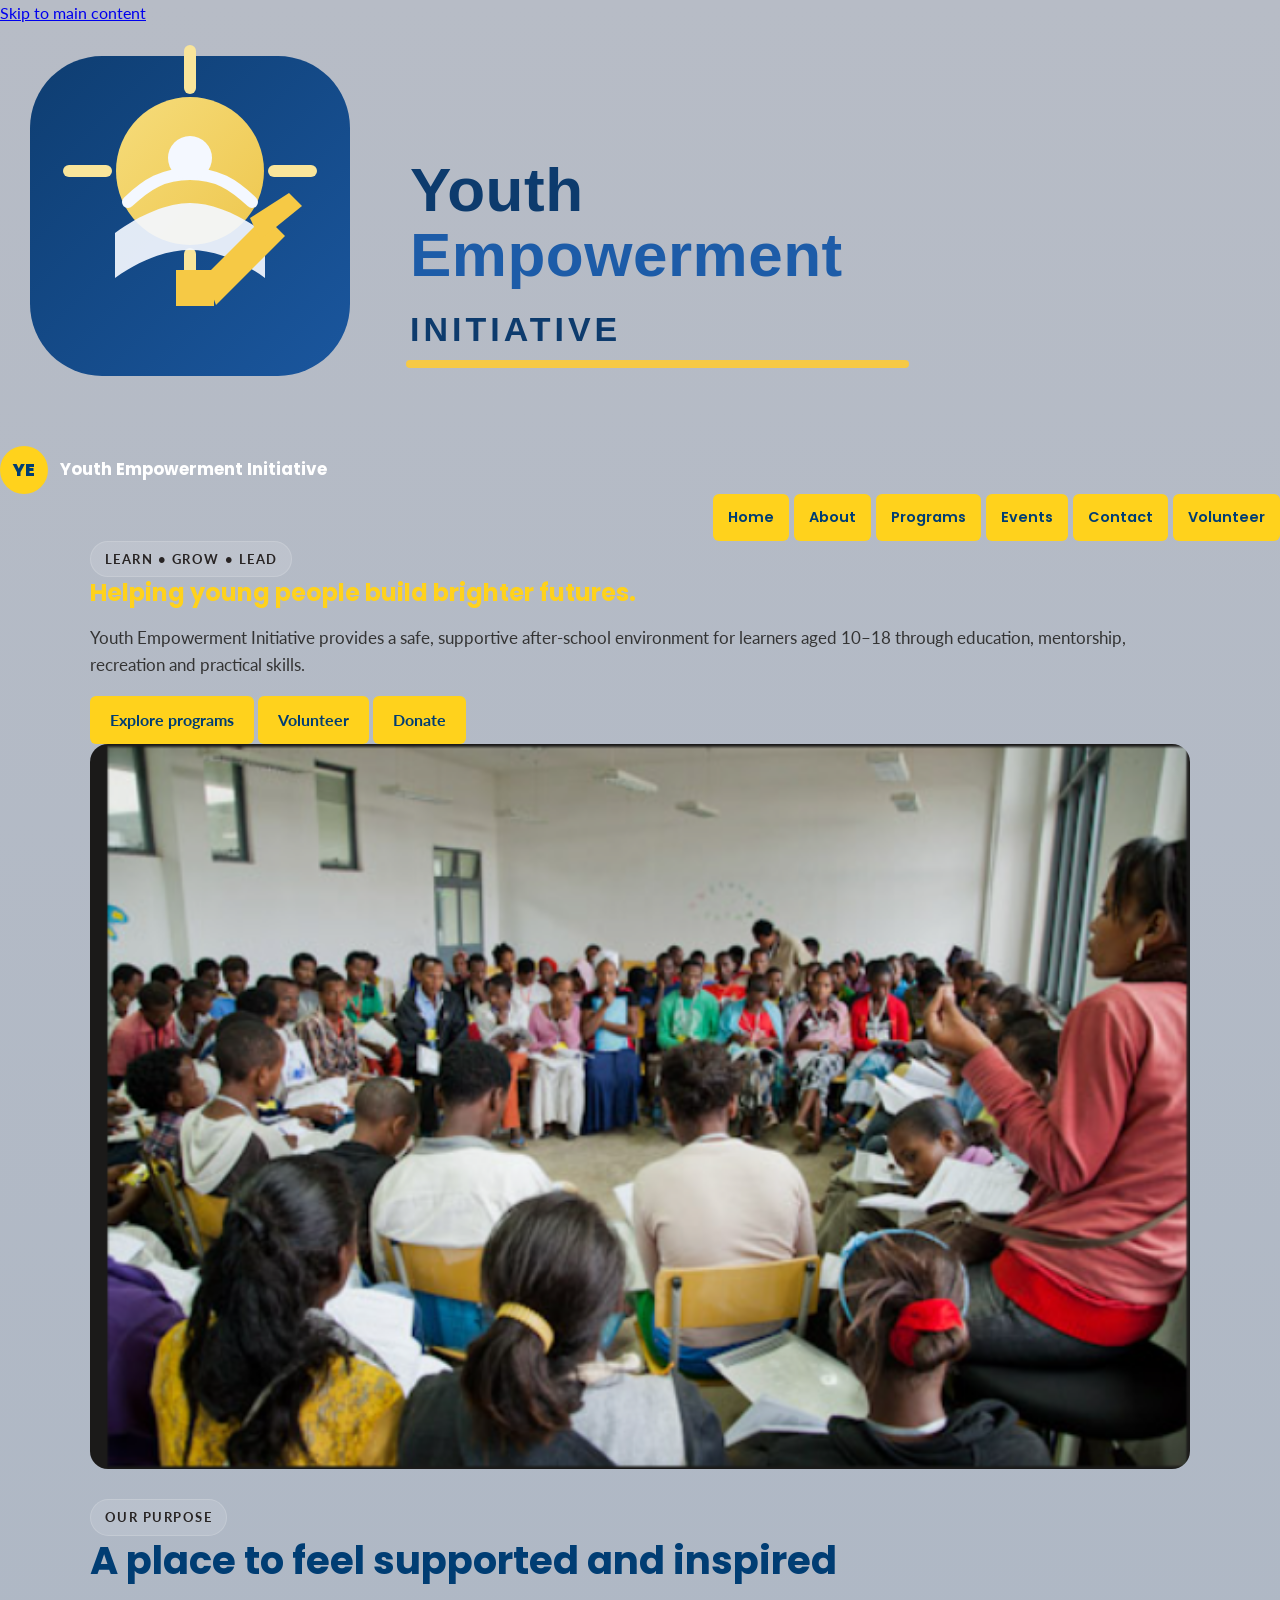
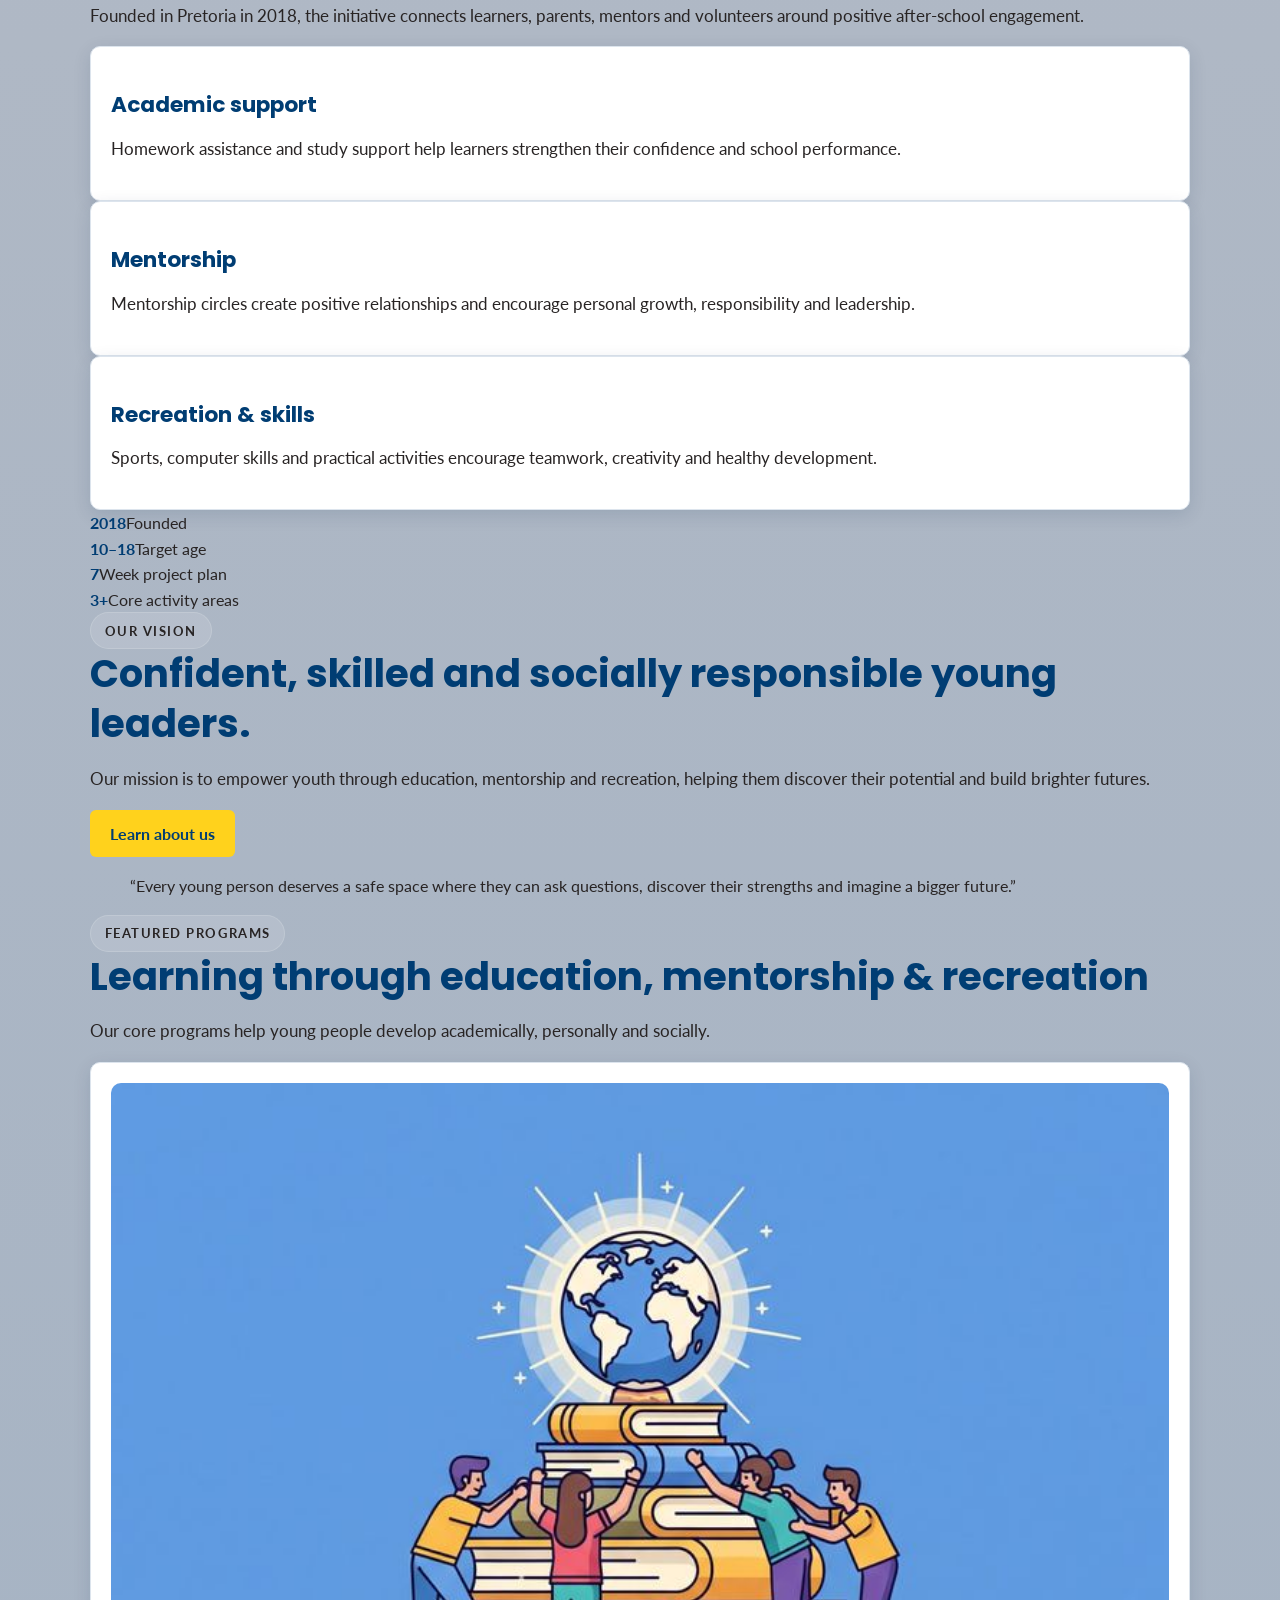
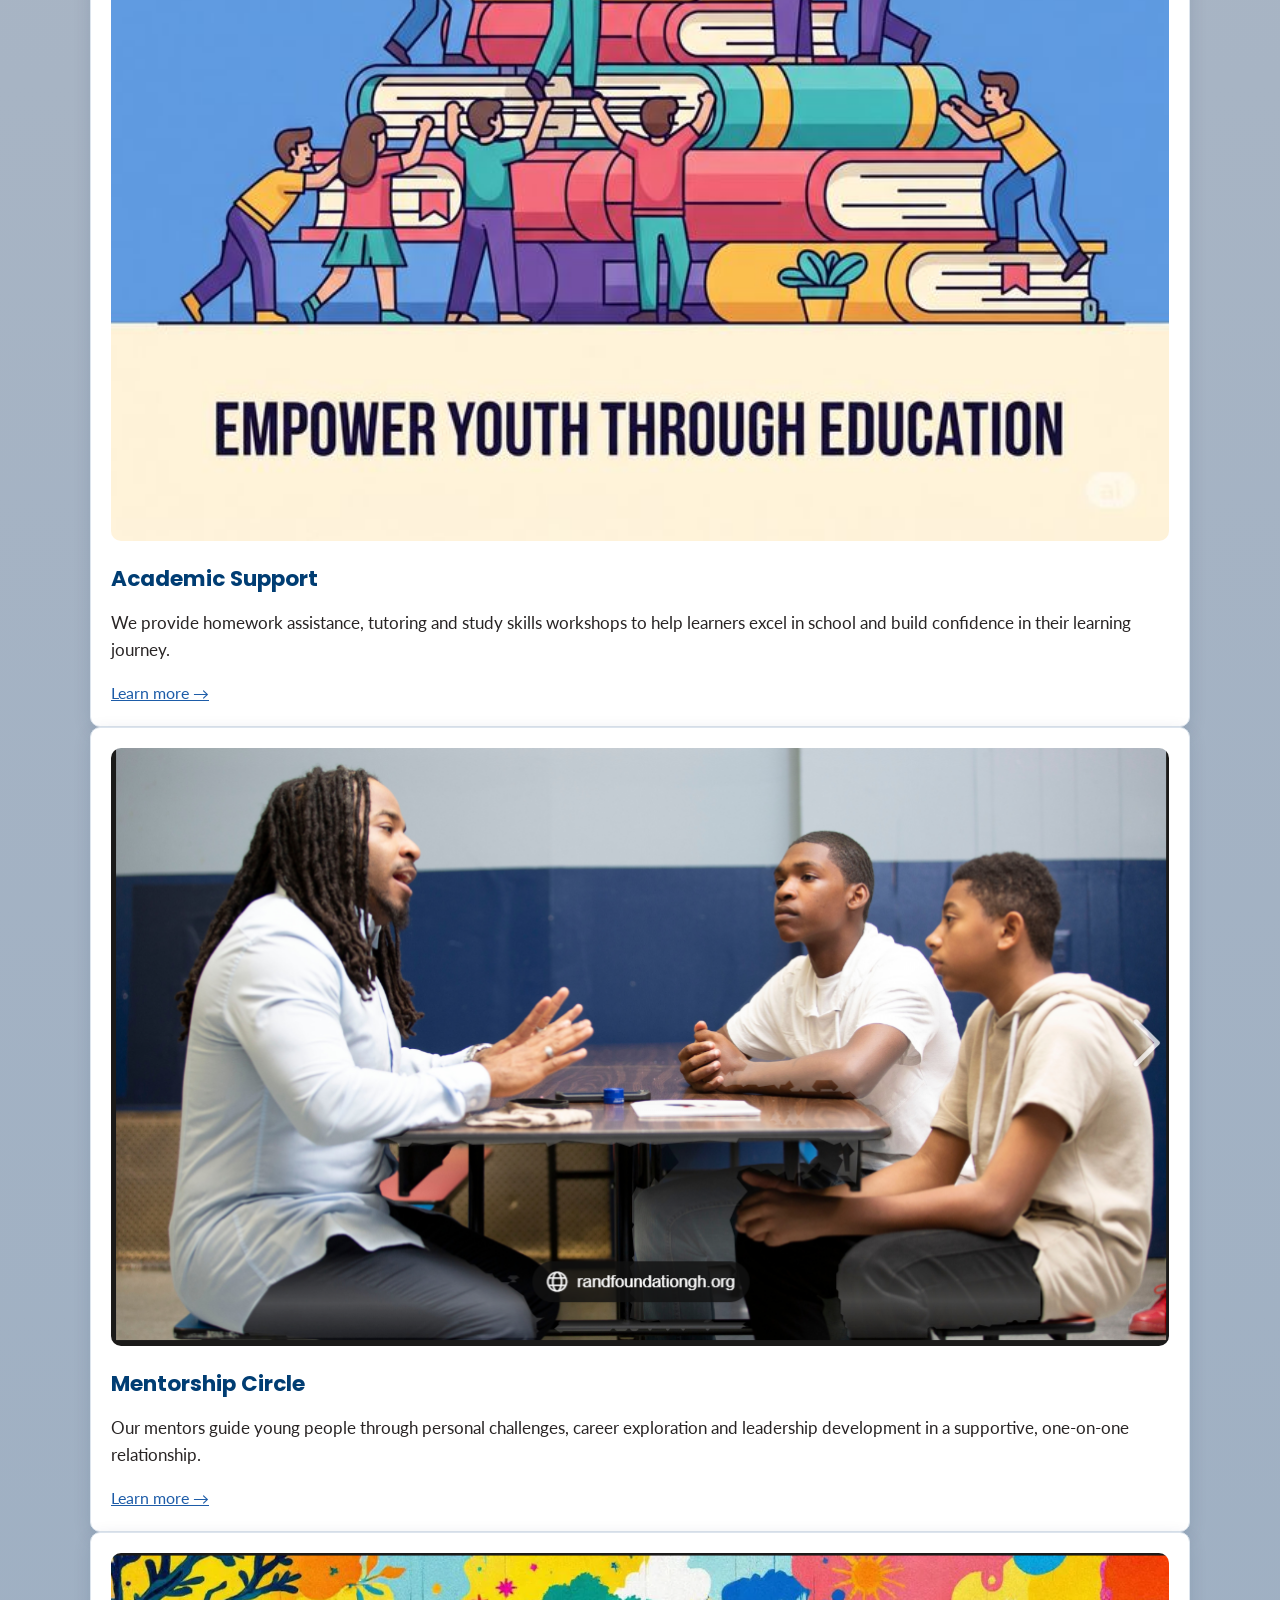
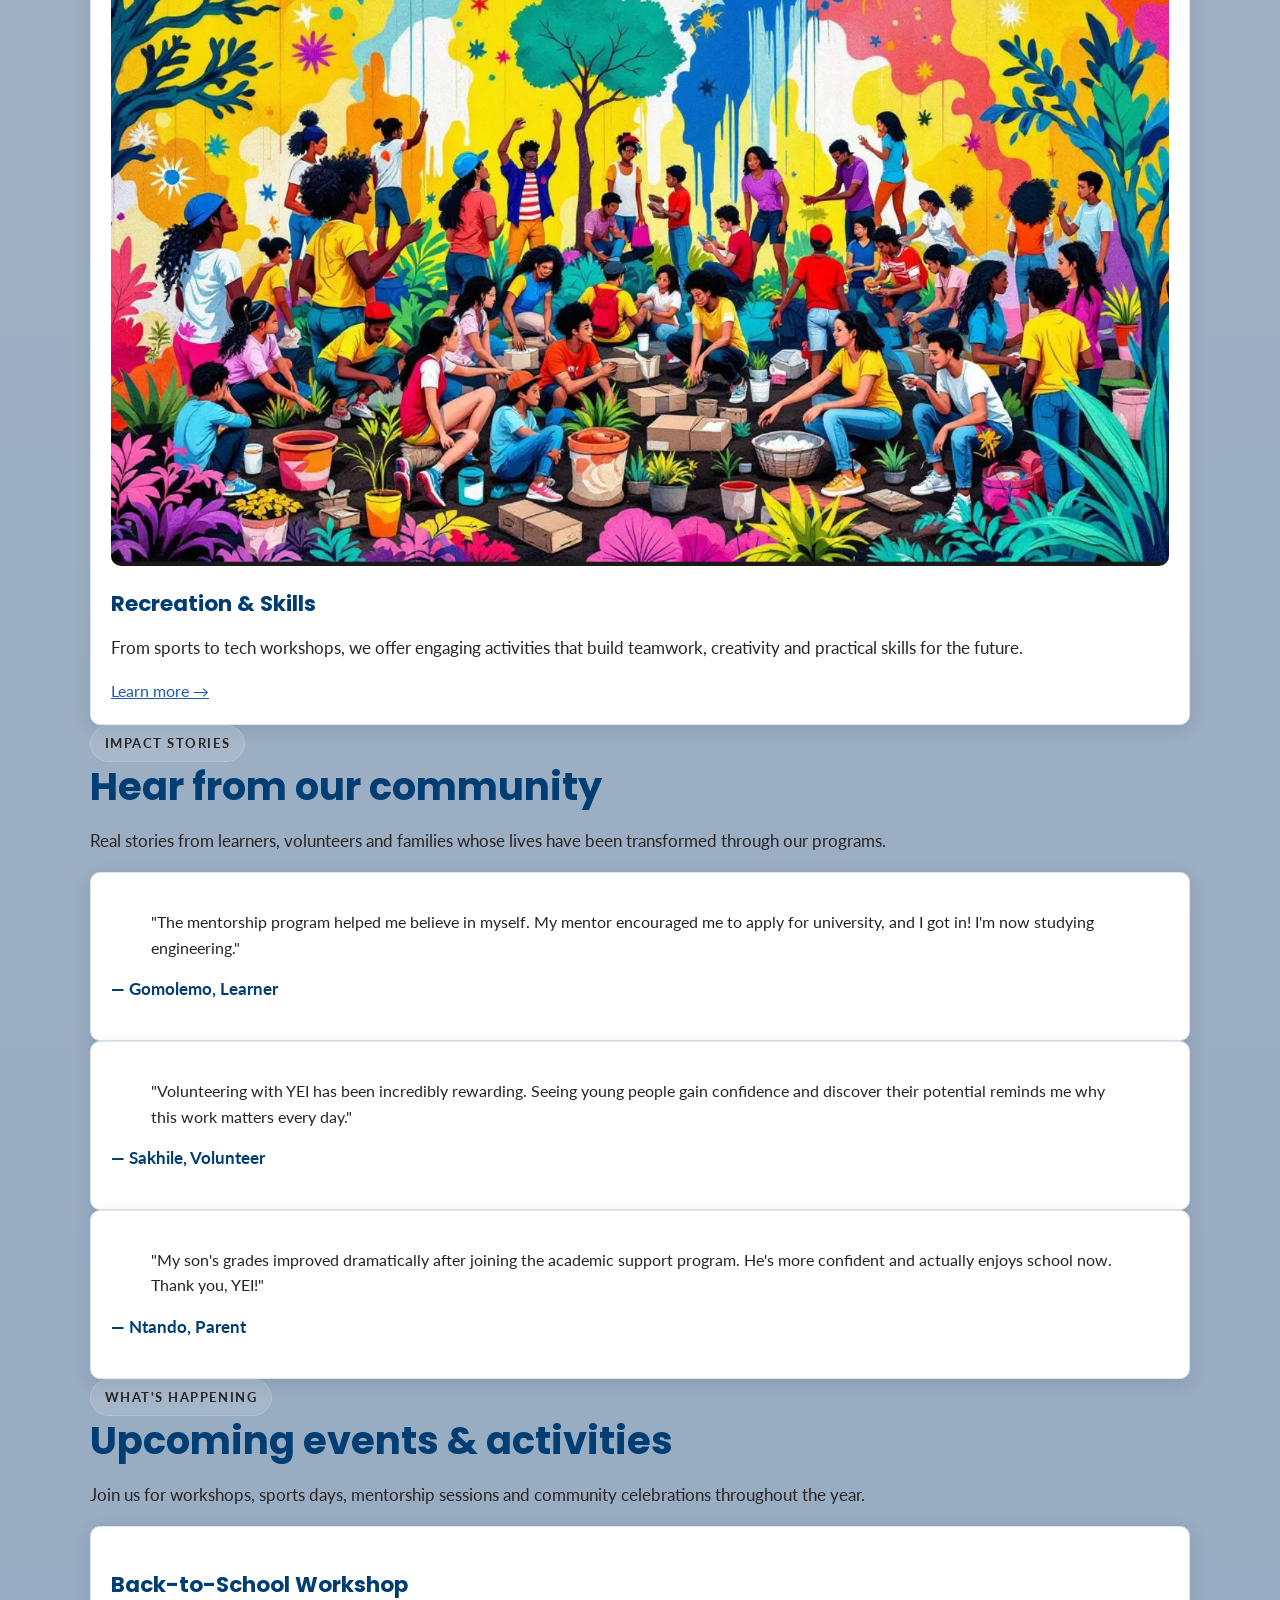
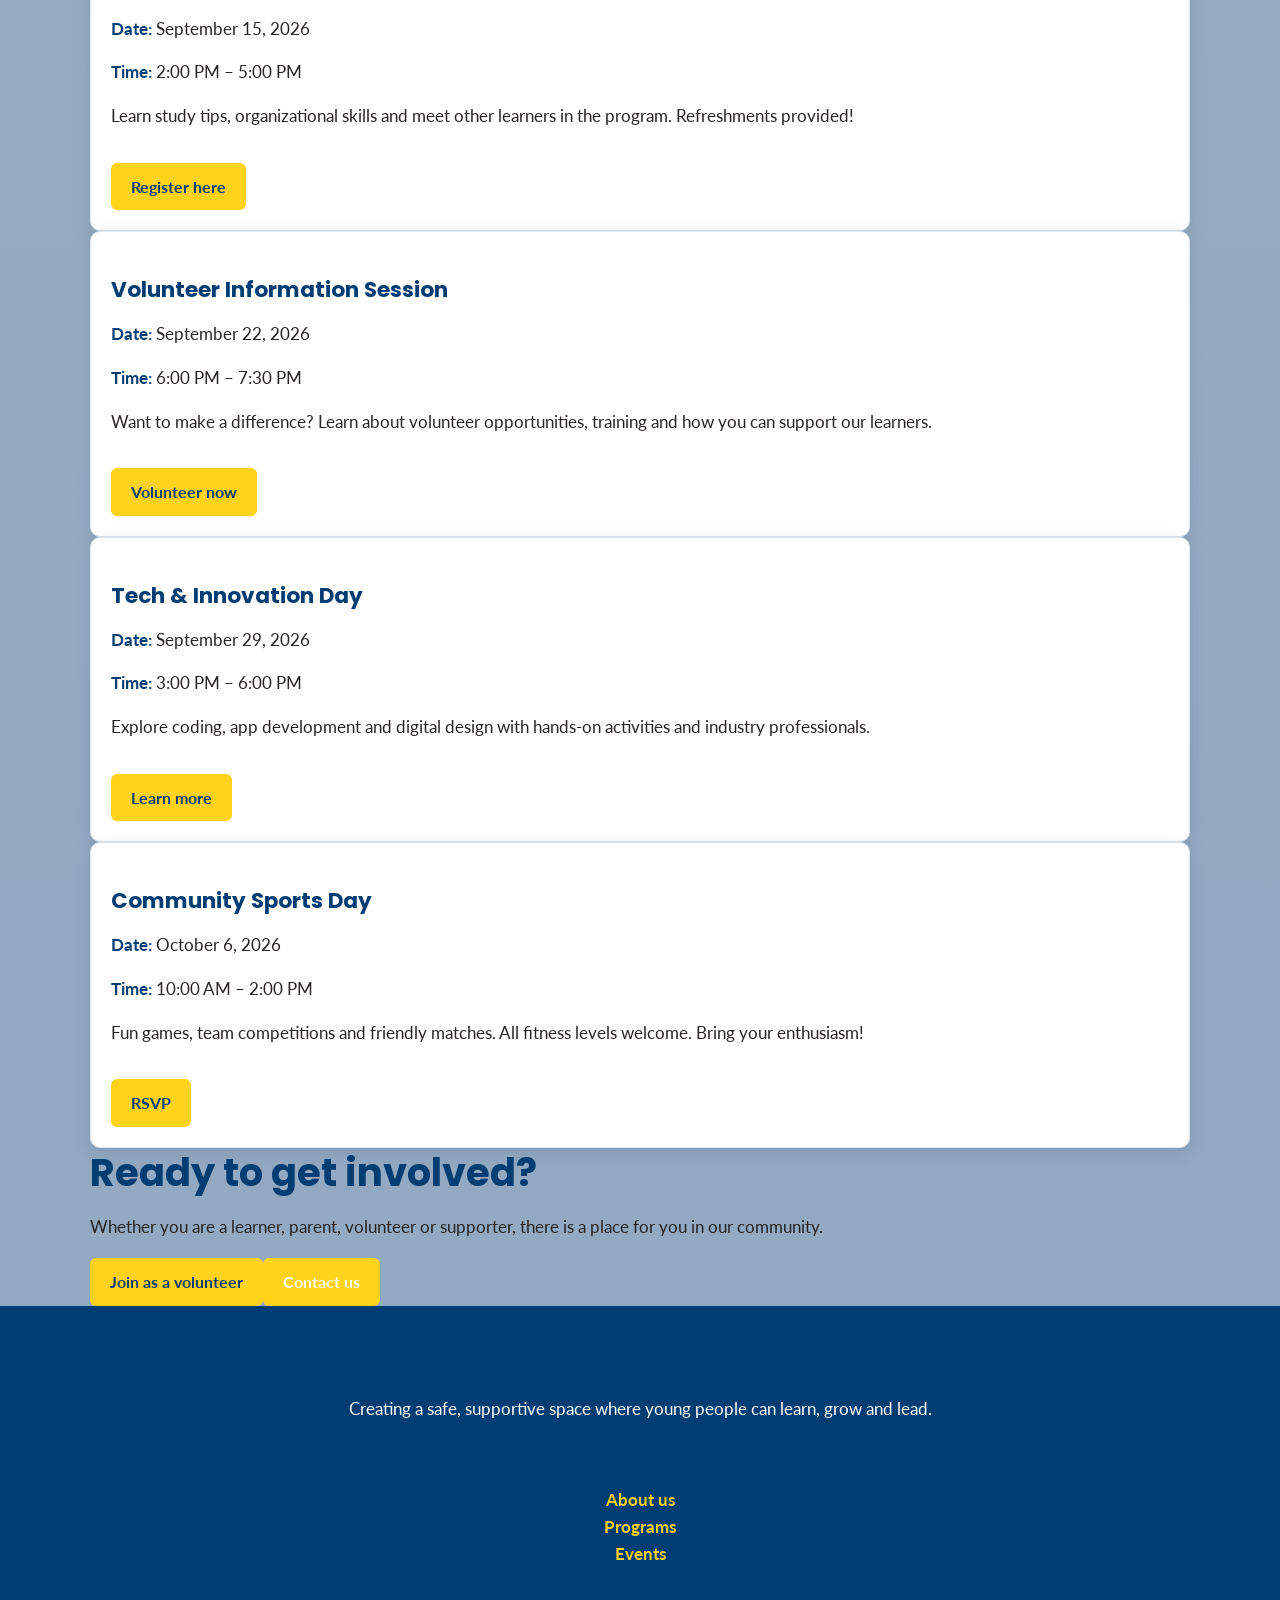
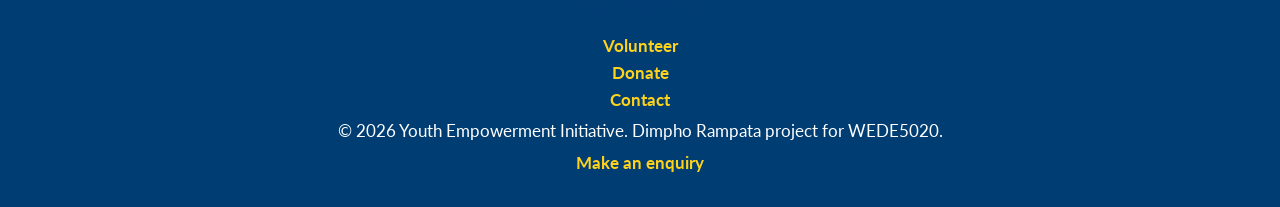
<file: index (1).html>
<!doctype html>
<html lang="en">

<head>
    <meta charset="utf-8">
    <meta name="viewport" content="width=device-width, initial-scale=1">
    <meta name="description" content="Youth Empowerment Initiative in Pretoria supports young people through after-school learning, mentorship, skills development and positive community activities.">
    <title>Youth Empowerment Initiative | Youth Support in Pretoria</title>
    <link rel="preconnect" href="https://fonts.googleapis.com">
    <link rel="preconnect" href="https://fonts.gstatic.com" crossorigin>
    <link
        href="https://fonts.googleapis.com/css2?family=Lato:wght@400;700;900&family=Playfair+Display:ital,wght@1,500&family=Poppins:wght@600;700;800&display=swap"
        rel="stylesheet">
    <link rel="stylesheet" href="Style.css">
    <meta name="keywords" content="youth empowerment Pretoria, after-school programmes, youth mentorship, academic support, Gauteng">
</head>

<body>
    <a class="skip-link" href="#main-content">Skip to main content</a>
    <header class="site-header">
        <div class="container-navbar">
            <img src="images/logo.svg" alt="Youth Empowerment Initiative logo">
            <a class="brand" href="index.html" aria-label="Youth Empowerment Initiative home"><span
                    class="brand-mark">YE</span><span>Youth Empowerment Initiative</span></a>
            <label class="nav-toggle-label" for="nav-toggle" aria-label="Open navigation menu">☰</label>
            <input class="nav-toggle" id="nav-toggle" type="checkbox" aria-label="Toggle navigation">
            <nav aria-label="Primary navigation">
                <ul class="nav-links">
                    <li><a class="active" href="index.html" class="active">Home</a></li>
                    <li><a class="active" href="about.html">About</a></li>
                    <li><a class="active" href="programs.html">Programs</a></li>
                    <li><a class="active" href="events.html">Events</a></li>
                    <li><a class="active" href="contact.html">Contact</a></li>
                    <li><a class="active" href="volunteer.html">Volunteer</a></li>
                </ul>
            </nav>
        </div>
    </header>
    <main id="main-content">

        <section class="hero reveal">
            <div class="container hero-grid">
                <div>
                    <span class="eyebrow">Learn • Grow • Lead</span>
                    <h1>Helping young people build brighter futures.</h1>
                    <p>Youth Empowerment Initiative provides a safe, supportive after-school environment for learners
                        aged 10–18 through education, mentorship, recreation and practical skills.</p>
                    <div class="hero-actions">
                        <a class="btn btn-primary" href="programs.html">Explore programs</a>
                        <a class="btn btn-secondary" href="volunteer.html">Volunteer</a>
                        <a class="btn btn-outline" href="donate.html">Donate</a>
                    </div>
                </div>
                <div class="hero-art">
                    <picture>
                        <source media="(max-width: 600px)" srcset="images/hero.jpg">
                        <source media="(max-width: 992px)" srcset="images/hero.jpg">
                        <img src="images/Screenshot 2026-09-18 012507.png" alt="Young people participating in the Youth Empowerment Initiative"
                            sizes="(max-width: 400px) 90vw, 40vw">
                    </picture>
                </div>
            </div>
        </section>
        <section class="section">
            <div class="container">
                <div class="section-heading"><span class="eyebrow">Our purpose</span>
                    <h2>A place to feel supported and inspired</h2>
                    <p>Founded in Pretoria in 2018, the initiative connects learners, parents, mentors and volunteers
                        around positive after-school engagement.</p>
                </div>
                <div class="grid-3">
                    <article class="card">
                        <div class="icon"></div>
                        <h3>Academic support</h3>
                        <p>Homework assistance and study support help learners strengthen their confidence and school
                            performance.</p>
                    </article>
                    <article class="card">
                        <div class="icon"></div>
                        <h3>Mentorship</h3>
                        <p>Mentorship circles create positive relationships and encourage personal growth,
                            responsibility and leadership.</p>
                    </article>
                    <article class="card">
                        <div class="icon"></div>
                        <h3>Recreation & skills</h3>
                        <p>Sports, computer skills and practical activities encourage teamwork, creativity and healthy
                            development.</p>
                    </article>
                </div>
                <div class="stats">
                    <div class="stat"><strong>2018</strong>Founded</div>
                    <div class="stat"><strong>10–18</strong>Target age</div>
                    <div class="stat"><strong>7</strong>Week project plan</div>
                    <div class="stat"><strong>3+</strong>Core activity areas</div>
                </div>
            </div>
        </section>
        <section class="section section-alt">
            <div class="container grid-2">
                <div><span class="eyebrow">Our vision</span>
                    <h2>Confident, skilled and socially responsible young leaders.</h2>
                    <p>Our mission is to empower youth through education, mentorship and recreation, helping them
                        discover their potential and build brighter futures.</p><a class="btn btn-primary"
                        href="about.html">Learn about us</a>
                </div>
                <blockquote class="quote">“Every young person deserves a safe space where they can ask questions,
                    discover their strengths and imagine a bigger future.”</blockquote>
            </div>
        </section>
        <section class="section section-alt">
            <div class="container">
                <div class="section-heading"><span class="eyebrow">Featured programs</span>
                    <h2>Learning through education, mentorship & recreation</h2>
                    <p>Our core programs help young people develop academically, personally and socially.</p>
                </div>
                <div class="grid-3">
                    <article class="card">
                        <img src="images/download.jpg" alt="Academic support illustration">
                        <h3>Academic Support</h3>
                        <p>We provide homework assistance, tutoring and study skills workshops to help learners excel in
                            school and build confidence in their learning journey.</p>
                        <a href="programs.html" style="color: var(--blue-700); text-decoration: underline;">Learn more
                            →</a>
                    </article>
                    <article class="card">
                        <img src="images/Screenshot 2026-09-18 013803.png" alt="Mentor speaking with a young person">
                        <h3>Mentorship Circle</h3>
                        <p>Our mentors guide young people through personal challenges, career exploration and leadership
                            development in a supportive, one-on-one relationship.</p>
                        <a href="programs.html" style="color: var(--blue-700); text-decoration: underline;">Learn more
                            →</a>
                    </article>
                    <article class="card">
                        <img src="images/Screenshot 2026-09-18 014116.png" alt="Recreation and skills illustration">
                        <h3>Recreation & Skills</h3>
                        <p>From sports to tech workshops, we offer engaging activities that build teamwork, creativity
                            and practical skills for the future.</p>
                        <a href="programs.html" style="color: var(--blue-700); text-decoration: underline;">Learn more
                            →</a>
                    </article>
                </div>
            </div>
        </section>
        <section class="section">
            <div class="container">
                <div class="section-heading"><span class="eyebrow">Impact stories</span>
                    <h2>Hear from our community</h2>
                    <p>Real stories from learners, volunteers and families whose lives have been transformed through our
                        programs.</p>
                </div>
                <div class="grid-3">
                    <article class="card">
                        <blockquote style="border: none; background: transparent; padding: 0; font-size: 1rem;">
                            "The mentorship program helped me believe in myself. My mentor encouraged me to apply for
                            university, and I got in! I'm now studying engineering."
                        </blockquote>
                        <p style="margin-top: 1rem; font-weight: 700; color: var(--blue-900);">— Gomolemo, Learner</p>
                    </article>
                    <article class="card">
                        <blockquote style="border: none; background: transparent; padding: 0; font-size: 1rem;">
                            "Volunteering with YEI has been incredibly rewarding. Seeing young people gain confidence
                            and discover their potential reminds me why this work matters every day."
                        </blockquote>
                        <p style="margin-top: 1rem; font-weight: 700; color: var(--blue-900);">— Sakhile, Volunteer
                        </p>
                    </article>
                    <article class="card">
                        <blockquote style="border: none; background: transparent; padding: 0; font-size: 1rem;">
                            "My son's grades improved dramatically after joining the academic support program. He's more
                            confident and actually enjoys school now. Thank you, YEI!"
                        </blockquote>
                        <p style="margin-top: 1rem; font-weight: 700; color: var(--blue-900);">— Ntando, Parent</p>
                    </article>
                </div>
            </div>
        </section>
        <section class="section section-alt">
            <div class="container">
                <div class="section-heading"><span class="eyebrow">What's happening</span>
                    <h2>Upcoming events & activities</h2>
                    <p>Join us for workshops, sports days, mentorship sessions and community celebrations throughout the
                        year.</p>
                </div>
                <div class="grid-2">
                    <article class="card">
                        <h3>Back-to-School Workshop</h3>
                        <p><strong>Date:</strong> September 15, 2026</p>
                        <p><strong>Time:</strong> 2:00 PM – 5:00 PM</p>
                        <p>Learn study tips, organizational skills and meet other learners in the program. Refreshments
                            provided!</p>
                        <a href="events.html" class="btn btn-primary"
                            style="display: inline-block; margin-top: 1rem;">Register here</a>
                    </article>
                    <article class="card">
                        <h3>Volunteer Information Session</h3>
                        <p><strong>Date:</strong> September 22, 2026</p>
                        <p><strong>Time:</strong> 6:00 PM – 7:30 PM</p>
                        <p>Want to make a difference? Learn about volunteer opportunities, training and how you can
                            support our learners.</p>
                        <a href="volunteer.html" class="btn btn-primary"
                            style="display: inline-block; margin-top: 1rem;">Volunteer now</a>
                    </article>
                    <article class="card">
                        <h3>Tech & Innovation Day</h3>
                        <p><strong>Date:</strong> September 29, 2026</p>
                        <p><strong>Time:</strong> 3:00 PM – 6:00 PM</p>
                        <p>Explore coding, app development and digital design with hands-on activities and industry
                            professionals.</p>
                        <a href="events.html" class="btn btn-primary"
                            style="display: inline-block; margin-top: 1rem;">Learn more</a>
                    </article>
                    <article class="card">
                        <h3>Community Sports Day</h3>
                        <p><strong>Date:</strong> October 6, 2026</p>
                        <p><strong>Time:</strong> 10:00 AM – 2:00 PM</p>
                        <p>Fun games, team competitions and friendly matches. All fitness levels welcome. Bring your
                            enthusiasm!</p>
                        <a href="events.html" class="btn btn-primary"
                            style="display: inline-block; margin-top: 1rem;">RSVP</a>
                    </article>
                </div>
            </div>
        </section>
        <section class="section">
            <div class="container cta">
                <h2>Ready to get involved?</h2>
                <p>Whether you are a learner, parent, volunteer or supporter, there is a place for you in our community.
                </p>
                <div class="hero-actions"><a class="btn btn-secondary" href="volunteer.html">Join as a volunteer</a><a
                        class="btn btn-outline" style="color:white;border-color:white" href="contact.html">Contact
                        us</a></div>
            </div>
        </section>
    </main>
    <footer class="site-footer">
        <div class="container footer-grid">
            <div>
                <h3>Youth Empowerment Initiative</h3>
                <p>Creating a safe, supportive space where young people can learn, grow and lead.</p>
            </div>
            <div>
                <h3>Explore</h3>
                <p><a href="about.html">About us</a><br><a href="programs.html">Programs</a><br><a
                        href="events.html">Events</a></p>
            </div>
            <div>
                <h3>Get involved</h3>
                <p><a href="volunteer.html">Volunteer</a><br><a href="donate.html">Donate</a><br><a
                        href="contact.html">Contact</a></p>
            </div>
        </div>
        <div class="container footer-bottom">
            <p>&copy; 2026 Youth Empowerment Initiative. Dimpho Rampata project for WEDE5020.</p>
        </div>
    <div class="container footer-bottom"><p><a href="enquiry.html">Make an enquiry</a></p></div></footer>
    <script src="script.js" defer></script>
</body>

</html>
</file>
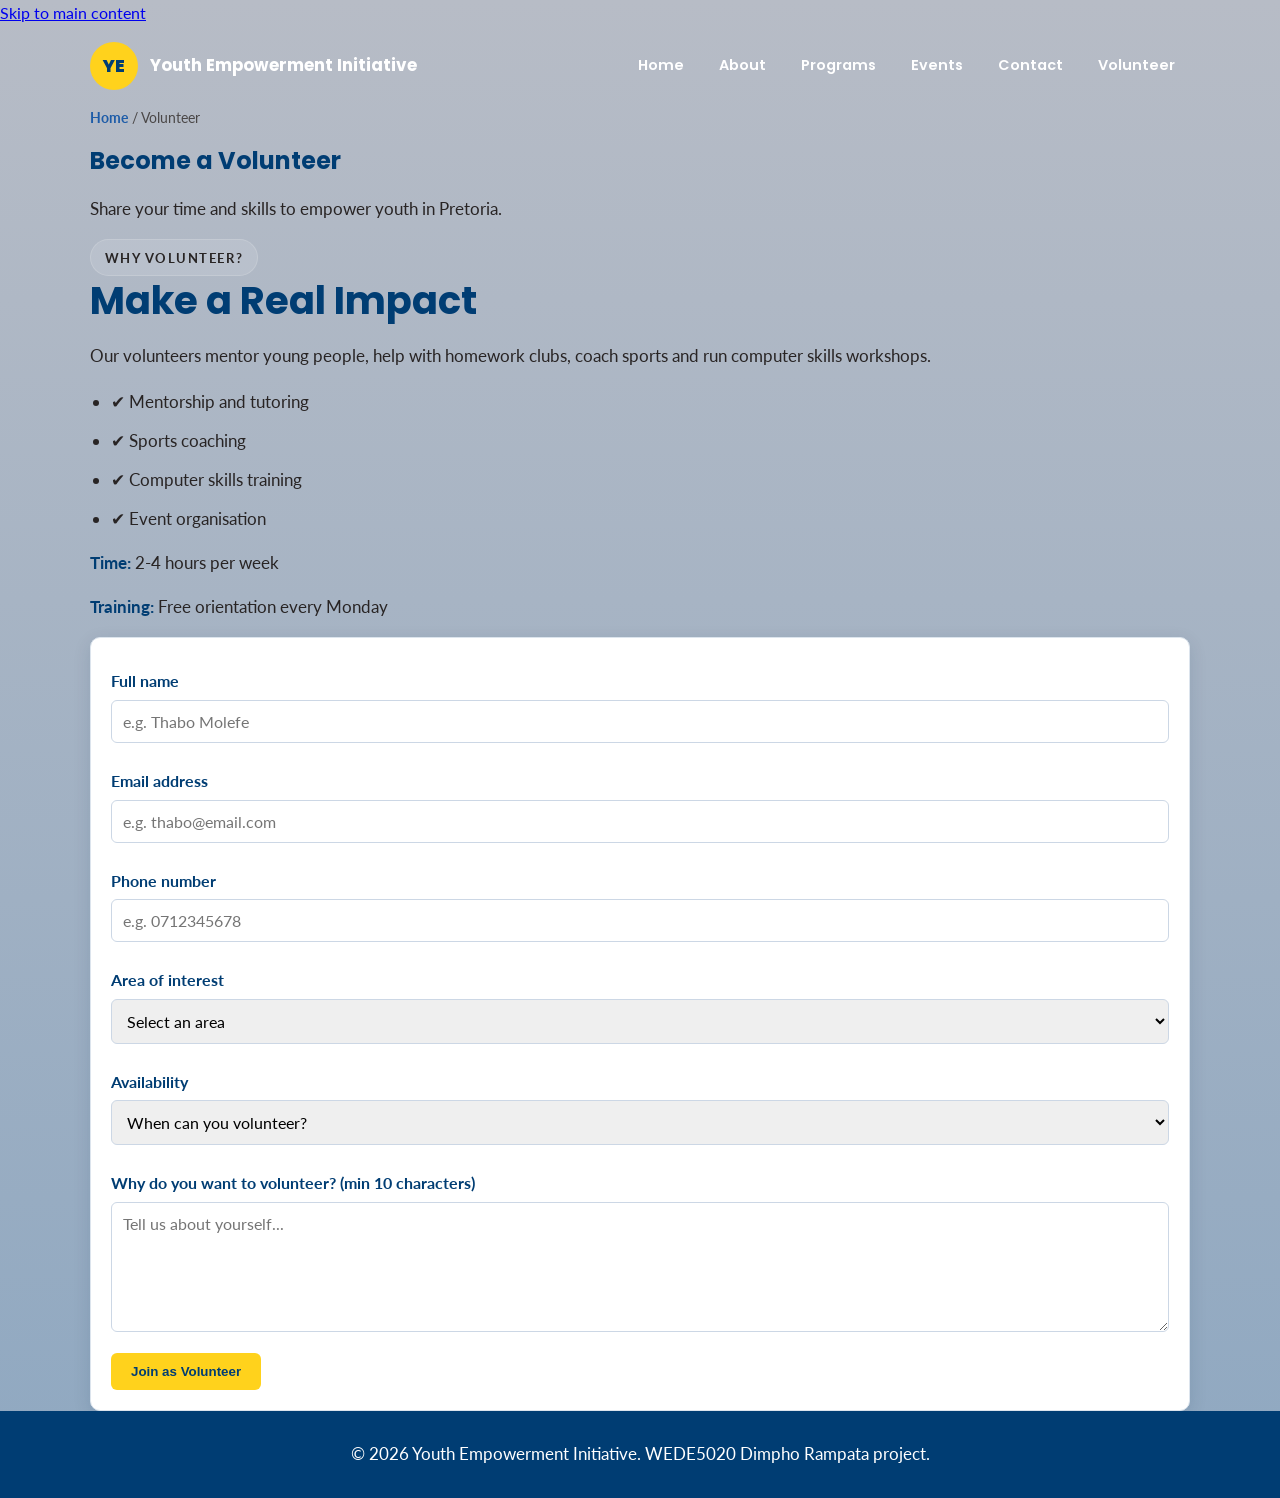
<file: volunteer.html>
<!doctype html>
<html lang="en">
<head>
  <meta charset="utf-8">
  <meta name="viewport" content="width=device-width, initial-scale=1">
  <meta name="description" content="Join the Youth Empowerment Initiative as a volunteer in Pretoria. Mentor youth, tutor and support community programmes.">
  <meta name="keywords" content="volunteer Pretoria, youth mentor, youth centre volunteer">
  <title>Volunteer | Youth Empowerment Initiative</title>

  <link rel="preconnect" href="https://fonts.googleapis.com">
  <link rel="preconnect" href="https://fonts.gstatic.com" crossorigin>
  <link href="https://fonts.googleapis.com/css2?family=Lato:wght@400;700;900&family=Playfair+Display:ital,wght@1,500&family=Poppins:wght@600;700;800&display=swap" rel="stylesheet">
  
  <link rel="stylesheet" href="Style.css">
</head>

<body>
  <a class="skip-link" href="#main-content">Skip to main content</a>

  <header class="site-header">
    <div class="container navbar">
      <a class="brand" href="index.html">
        <span class="brand-mark">YE</span>
        <span>Youth Empowerment Initiative</span>
      </a>
      <nav aria-label="Primary navigation">
        <ul class="nav-links">
          <li><a href="index.html">Home</a></li>
          <li><a href="about.html">About</a></li>
          <li><a href="programs.html">Programs</a></li>
          <li><a href="events.html">Events</a></li>
          <li><a href="contact.html">Contact</a></li>
          <li><a href="volunteer.html" aria-current="page">Volunteer</a></li>
        </ul>
      </nav>
    </div>
  </header>

  <main id="main-content">
    <section class="page-hero">
      <div class="container">
        <div class="breadcrumb">
          <a href="index.html">Home</a> / Volunteer
        </div>
        <h1>Become a Volunteer</h1>
        <p>Share your time and skills to empower youth in Pretoria.</p>
      </div>
    </section>

    <section class="section">
      <div class="container grid-2">

        <div>
          <span class="eyebrow">Why volunteer?</span>
          <h2>Make a Real Impact</h2>
          <p>Our volunteers mentor young people, help with homework clubs, coach sports and run computer skills workshops.</p>
          <ul style="margin-top: 16px; line-height: 1.8;">
            <li>✔ Mentorship and tutoring</li>
            <li>✔ Sports coaching</li>
            <li>✔ Computer skills training</li>
            <li>✔ Event organisation</li>
          </ul>
          <p style="margin-top: 16px;"><strong>Time:</strong> 2-4 hours per week</p>
          <p><strong>Training:</strong> Free orientation every Monday</p>
        </div>

        <form class="card validated-form" id="volunteer-form" novalidate>
          <div class="form-grid">

            <div class="form-group">
              <label for="volunteer-name">Full name</label>
              <input id="volunteer-name" name="name" type="text" minlength="2" autocomplete="name" placeholder="e.g. Thabo Molefe" required>
            </div>

            <div class="form-group">
              <label for="volunteer-email">Email address</label>
              <input id="volunteer-email" name="email" type="email" autocomplete="email" placeholder="e.g. thabo@email.com" required>
            </div>

            <div class="form-group">
              <label for="volunteer-phone">Phone number</label>
              <input id="volunteer-phone" name="phone" type="tel" minlength="10" autocomplete="tel" placeholder="e.g. 0712345678" required>
            </div>

            <div class="form-group">
              <label for="volunteer-interest">Area of interest</label>
              <select id="volunteer-interest" name="interest" required>
                <option value="">Select an area</option>
                <option value="Mentorship">Mentorship</option>
                <option value="Academic support">Academic Support</option>
                <option value="Computer skills">Computer Skills</option>
                <option value="Sports coaching">Sports Coaching</option>
                <option value="Events">Events & Outreach</option>
              </select>
            </div>

            <div class="form-group full">
              <label for="volunteer-availability">Availability</label>
              <select id="volunteer-availability" name="availability" required>
                <option value="">When can you volunteer?</option>
                <option value="Weekdays">Weekdays</option>
                <option value="Weekends">Weekends</option>
                <option value="Both">Weekdays & Weekends</option>
              </select>
            </div>

            <div class="form-group full">
              <label for="volunteer-message">Why do you want to volunteer? (min 10 characters)</label>
              <textarea id="volunteer-message" name="message" minlength="10" placeholder="Tell us about yourself..." required></textarea>
            </div>

            <div class="form-group full">
              <p class="form-feedback" data-form-feedback aria-live="polite" style="display:none;"></p>
              <button class="btn btn-primary" type="submit">Join as Volunteer</button>
            </div>

          </div>
        </form>

      </div>
    </section>
  </main>

  <footer class="site-footer">
    <div class="container footer-bottom">
      <p>&copy; 2026 Youth Empowerment Initiative. WEDE5020 Dimpho Rampata project.</p>
    </div>
  </footer>

  <script src="script.js" defer></script>
</body>
</html>
</file>
<file: Style.css>
﻿:root {
    --blue-900: #003d73;
    --blue-800: #064b87;
    --blue-700: #1d5ca8;
    --blue-500: #3c8dff;
    --yellow-400: #ffd21c;
    --yellow-500: #f6c945;
    --white: #ffffff;
    --gray-100: #f4f7fb;
    --gray-200: #dce4ed;
    --gray-300: #bdc5d0;
    --gray-500: #4a4747;
    --gray-700: #343434;
    --gray-900: #282424;

    --shadow: 0 20px 45px rgba(9, 42, 72, 0.12);
    --small-shadow: 0 5px 18px rgba(9, 42, 72, 0.12);

    --radius: 18px;
    --small-radius: 10px;
}

* {
    box-sizing: border-box;
}

html {
    scroll-behavior: smooth;
}

body {
    margin: 0;
    font-family: "Lato", Arial, sans-serif;
    color: var(--gray-900);
    background: linear-gradient(
        180deg,
        #b7bcc6 0%,
        #8fa8c1 100%
    );
    line-height: 1.6;
}

img {
    max-width: 100%;
    height: auto;
    display: block;
}

a {
    transition: all 0.3s ease;
}

.container {
    width: min(1100px, calc(100% - 2rem));
    margin: 0 auto;
}

.proposal-header {
    background: linear-gradient(
        135deg,
        var(--white),
        var(--blue-700)
    );

    color: var(--white);
    padding: 12px 5%;
    position: sticky;
    top: 0;
    z-index: 1000;
    box-shadow: var(--shadow);
}

.navbar {
    min-height: 80px;
    display: flex;
    align-items: center;
    justify-content: space-between;
    gap: 30px;
}

.brand {
    display: flex;
    align-items: center;
    gap: 12px;

    color: var(--white);
    text-decoration: none;

    font-family: "Poppins", sans-serif;
    font-size: 1.05rem;
    font-weight: 700;

    white-space: nowrap;
}

.brand-mark {
    width: 48px;
    height: 48px;

    display: flex;
    align-items: center;
    justify-content: center;

    background: var(--yellow-400);
    color: var(--blue-900);

    border-radius: 50%;

    font-family: "Poppins", sans-serif;
    font-size: 1.1rem;
    font-weight: 800;
}

.logo {
    width: 65px;
    height: auto;
    margin-right: 1rem;
}

nav {
    margin-left: auto;
}

.nav-links {
    display: flex;
    align-items: center;
    justify-content: flex-end;
    gap: 5px;
    list-style: none;
    margin: 0;
    padding: 0;
}

.nav-links li {
    list-style: none;
    margin: 0;
    padding: 0;
}

.nav-links a {
    display: block;
    padding: 12px 15px;
    color: var(--white);
    text-decoration: none;
    font-family: "Poppins", sans-serif;
    font-size: 0.9rem;
    font-weight: 600;
    border-radius: 6px;
    transition:
        background-color 0.3s ease,
        color 0.3s ease;
}

.nav-links a:hover {
    background: var(--yellow-400);
    color: var(--blue-900);
}

.nav-links a.active {
    background: var(--yellow-400);
    color: var(--blue-900);
}

.nav-links .nav-cta {
    background: var(--yellow-400);
    color: var(--blue-900);
    margin-left: 8px;
    font-weight: 700;
}

.nav-links .nav-cta:hover {
    background: var(--yellow-500);
    color: var(--blue-900);
}

.nav-toggle {
    display: none;
}

.nav-toggle-label {
    display: none;
    color: var(--white);
    font-size: 1.8rem;
    cursor: pointer;
    padding: 5px;
}

@media (max-width: 900px) {

    .navbar {
        min-height: 70px;
    }

    .nav-toggle-label {
        display: block;
    }

    nav {
        position: absolute;
        top: 70px;
        left: 0;
        width: 100%;
        background: var(--blue-900);
        display: none;
    }

    .nav-links {
        flex-direction: column;
        align-items: stretch;
        width: 100%;
        padding: 15px;
        gap: 5px;
    }

    .nav-links a {
        text-align: center;
    }

    .nav-links .nav-cta {
        margin-left: 0;
    }

    .nav-toggle:checked ~ nav {
        display: block;
    }
}

@media (max-width: 600px) {

    .brand {
        font-size: 0.9rem;
    }

    .brand-mark {
        width: 42px;
        height: 42px;
        font-size: 1rem;
    }

}
.eyebrow {
    display: inline-block;
    font-size: 0.8rem;
    letter-spacing: 0.12em;
    text-transform: uppercase;
    font-weight: 700;
    background: rgba(255, 255, 255, 0.12);
    border: 1px solid rgba(255, 255, 255, 0.15);
    padding: 0.45rem 0.85rem;
    border-radius: 999px;
}

.proposal-header h1 {
    margin: 1rem 0 0;
    font-family: "Poppins", Arial, sans-serif;
    font-size: clamp(2rem, 5vw, 3.5rem);
    line-height: 1.2;
    max-width: 700px;
}

.hero {
    position: relative;
    margin-bottom: 30px;
    overflow: hidden;
}

.hero img {
    width: 100%;
    min-height: 350px;
    object-fit: cover;
    border-radius: var(--radius);
}

.hero-text {
    position: absolute;
    left: 5%;
    bottom: 7%;
    max-width: 500px;
    background: rgba(0, 61, 115, 0.88);
    color: var(--white);
    padding: 25px;
    border-radius: var(--small-radius);
    box-shadow: var(--shadow);
}

.hero h1 {
    color: var(--yellow-400);
    margin: 0 0 10px;
    font-family: "Poppins", Arial, sans-serif;
}

.hero p {
    color: var(--gray-700);
}

.proposal-page {
    padding: 2rem 0 4rem;
}

.content-section {
    padding: 2.2rem 0;
}

.content-section .container {
    background: var(--white);
    border-radius: var(--radius);
    padding: 2rem 2.2rem;
    box-shadow: var(--shadow);
    border: 1px solid rgba(17, 63, 108, 0.05);
}

.alt-section .container {
    background: linear-gradient(
        180deg,
        #fcfdff 0%,
        #f3f7ff 100%
    );
}

h1,
h2,
h3,
h4,
h5,
h6 {
    font-family: "Poppins", Arial, sans-serif;
    color: var(--blue-900);
    line-height: 1.3;
    margin-top: 0;
}

h2 {
    font-size: clamp(1.8rem, 3vw, 2.4rem);
    margin-bottom: 1rem;
}

h3 {
    font-size: 1.35rem;
    margin: 1.5rem 0 0.8rem;
}

p,
li {
    font-size: 1.05rem;
    color: var(--gray-900);
}

strong {
    color: var(--blue-900);
}

.breadcrumb {
    font-size: 0.9rem;
    color: var(--gray-500);
    margin-bottom: 1rem;
}

.breadcrumb a {
    color: var(--blue-700);
    font-weight: bold;
    text-decoration: none;
}

.breadcrumb a:hover {
    color: var(--blue-900);
    text-decoration: underline;
}

.grid {
    display: grid;
    grid-template-columns: repeat(
        auto-fit,
        minmax(220px, 1fr)
    );

    gap: 1.5rem;
    margin: 1.5rem 0;
}

.info-grid {
    display: grid;
    grid-template-columns: repeat(
        auto-fit,
        minmax(220px, 1fr)
    );

    gap: 1.5rem;
    margin-bottom: 1rem;
}

.card {
    background: var(--white);
    padding: 20px;
    border-radius: var(--small-radius);
    box-shadow: var(--small-shadow);
    border: 1px solid var(--gray-200);
    transition:
        transform 0.3s ease,
        box-shadow 0.3s ease;
}

.card:hover {
    transform: translateY(-6px);
    box-shadow: var(--shadow);
}

.card img {
    width: 100%;
    border-radius: var(--small-radius);
    margin-bottom: 15px;
}

.program-card img {
    width: 100%;
    aspect-ratio: 16 / 10;
    object-fit: cover;
    border-radius: var(--small-radius);
}

.team-grid {
    display: grid;
    grid-template-columns: repeat(
        4,
        1fr
    );

    gap: 1.5rem;
}

.team-card {
    text-align: center;
    background: var(--white);
    padding: 20px;
    border-radius: var(--small-radius);
    box-shadow: var(--small-shadow);
    transition: transform 0.3s ease;
}

.team-card:hover {
    transform: translateY(-6px);
}

.team-card img {
    width: 100%;
    aspect-ratio: 1 / 1;
    object-fit: cover;
    border-radius: 50%;
    margin: 0 auto 15px;
    border: 5px solid var(--yellow-400);
}

.team-card h3 {
    margin-bottom: 5px;
}

.team-card p {
    color: var(--blue-700);
    font-weight: bold;
}

.btn,
button {
    display: inline-block;
    background: var(--yellow-400);
    color: var(--blue-900);
    padding: 11px 20px;
    border: 0;
    border-radius: 6px;
    text-decoration: none;
    font-weight: bold;
    cursor: pointer;
    transition:
        background 0.3s ease,
        transform 0.3s ease,
        box-shadow 0.3s ease;
}

.btn:hover,
button:hover {
    background: #e9bd00;
    transform: translateY(-2px);
    box-shadow: var(--small-shadow);
}

.btn:active,
button:active {
    transform: translateY(0);
}

ul,
ol {
    padding-left: 1.3rem;
}

li + li {
    margin-top: 0.55rem;
}

.feature-list li::marker {
    color: var(--yellow-400);

    font-weight: 700;
}

form {
    background: var(--white);
    padding: 25px;
    border-radius: var(--small-radius);
    box-shadow: var(--small-shadow);
    border: 1px solid var(--gray-200);
}

label {
    display: block;
    font-weight: bold;
    color: var(--blue-900);
    margin-top: 10px;
}

input,
textarea,
select {
    width: 100%;
    padding: 11px;
    margin: 6px 0 15px;
    border: 1px solid #ccd7e5;
    border-radius: 6px;
    font-family: inherit;
    font-size: 1rem;
    transition:
        border 0.3s ease,
        box-shadow 0.3s ease;
}

input:focus,
textarea:focus,
select:focus {
    outline: none;
    border-color: var(--blue-500);
    box-shadow: 0 0 0 3px rgba(60, 141, 255, 0.15);
}

textarea {
    min-height: 130px;
    resize: vertical;
}

table {
    width: 100%;
    border-collapse: collapse;
    background: var(--white);
    border: 1px solid var(--gray-200);
    margin: 1.5rem 0;
}

th,
td {
    padding: 0.9rem 1rem;
    text-align: left;
    border-bottom: 1px solid var(--gray-200);
}

th {
    background: var(--blue-900);
    color: var(--white);
    font-family: "Poppins", Arial, sans-serif;
}

tr:nth-child(even) td {
    background: #f7faff;
}

tr:hover td {
    background: #eef6ff;
}

.sitemap-image {
    width: 100%;
    max-width: 880px;
    border: 1px solid var(--gray-200);
    border-radius: 14px;
    box-shadow: 0 15px 35px rgba(
        17,
        63,
        108,
        0.08
    );
    margin-top: 1rem;
}

.donate-box {
    text-align: center;
    padding: 40px 20px;
    background: linear-gradient(
        135deg,
        var(--blue-900),
        var(--blue-700)
    );
    border-radius: var(--radius);
    color: var(--white);
}

.donate-box h2,
.donate-box h3,
.donate-box p {
    color: var(--white);
}

.contact-grid {
    display: grid;
    grid-template-columns: 1fr 1fr;
    gap: 2rem;
    align-items: start;
}

.contact-details {
    background: var(--blue-900);
    color: var(--white);
    padding: 25px;
    border-radius: var(--small-radius);
}

.contact-details h2,
.contact-details h3,
.contact-details p,
.contact-details li {
    color: var(--white);
}

footer {
    background: var(--blue-900);
    color: var(--white);
    text-align: center;
    padding: 25px;
}

footer p {
    color: var(--white);
    margin: 5px 0;
}

footer a {
    color: var(--yellow-400);
    text-decoration: none;
    font-weight: bold;
}

footer a:hover {
    text-decoration: underline;
}

.references {
    margin-bottom: 0;
}

@media (max-width: 900px) {
    .navbar {
        flex-direction: column;
    }
    nav {
        justify-content: center;
    }
    .team-grid {
        grid-template-columns: repeat(
            2,
            1fr
        );
    }
    .contact-grid {
        grid-template-columns: 1fr;
    }
    .grid {
        grid-template-columns: repeat(
            2,
            1fr
        );
    }
}

@media (max-width: 600px) {
    .proposal-header {
        padding: 15px 3%;
    }
    .container {
        width: min(
            100% - 1rem,
            1100px
        );
    }
    .content-section .container {
        padding: 1.4rem 1rem;
    }
    nav {
        flex-direction: column;
        width: 100%;
        gap: 3px;
    }
    nav a {
        width: 100%;
        text-align: center;
    }
    .grid {
        grid-template-columns: 1fr;
    }
    .team-grid {
        grid-template-columns: 1fr;
    }
    .hero img {
        min-height: 250px;
    }
    .hero-text {
        position: static;
        margin-top: 8px;
        max-width: 100%;
        border-radius: var(--small-radius);
    }

    .hero h1 {
        font-size: 1.8rem;
    }
    table {
        display: block;
        overflow-x: auto;
        white-space: nowrap;
    }
    th,
    td {
        padding: 0.75rem 0.7rem;
        font-size: 0.95rem;
    }
    .contact-grid {
        grid-template-columns: 1fr;
    }
}

@media (max-width: 400px) {
    .hero-text {
        padding: 15px;
    }
    .hero h1 {
        font-size: 1.5rem;
    }
    .content-section {
        padding: 1rem 0;
    }
    .card {
        padding: 15px;
    }
    .btn,
    button {
        width: 100%;
        text-align: center;
    }
}

.map-container {
    width: 100%;
}

.map-container h2 {
    margin-bottom: 20px;
}

.map-container iframe {
    width: 100%;
    min-height: 400px;
    border-radius: var(--radius-md);
    box-shadow: var(--shadow-md);
}

@media (max-width: 900px) {

    .map-container iframe {
        min-height: 350px;
    }

}

@media (max-width: 600px) {

    .map-container iframe {
        min-height: 300px;
    }

}

.form-feedback {
  background: #e6f4ea;
  border-left: 4px solid #34a853;
  padding: 12px;
  border-radius: 8px;
  color: #1e4620;
}
.accordion-content{display:none;padding:10px 0}
.accordion-item.active .accordion-content{display:block}
.accordion-header{width:100%;text-align:left;background:#f5f5f5;border:none;padding:12px;cursor:pointer;font-weight:700}
.form-feedback.success{color:green;background:#e8f5e9;padding:12px;border-radius:8px}
.form-feedback.error{color:red;background:#ffebee;padding:12px;border-radius:8px}

.lightbox{display:none;position:fixed;inset:0;background:rgba(0,0,0,.85);z-index:9999;align-items:center;justify-content:center}
.lightbox.open{display:flex}
.lightbox-content{position:relative;max-width:90%;text-align:center}
.lightbox-image{max-width:100%;max-height:80vh;border-radius:8px}
.lightbox-close,.lightbox-prev,.lightbox-next{position:absolute;background:#fff;border:none;border-radius:50%;width:40px;height:40px;cursor:pointer}
.lightbox-close{top:-20px;right:-20px}
.lightbox-prev{left:-50px;top:50%}.lightbox-next{right:-50px;top:50%}
</file>
